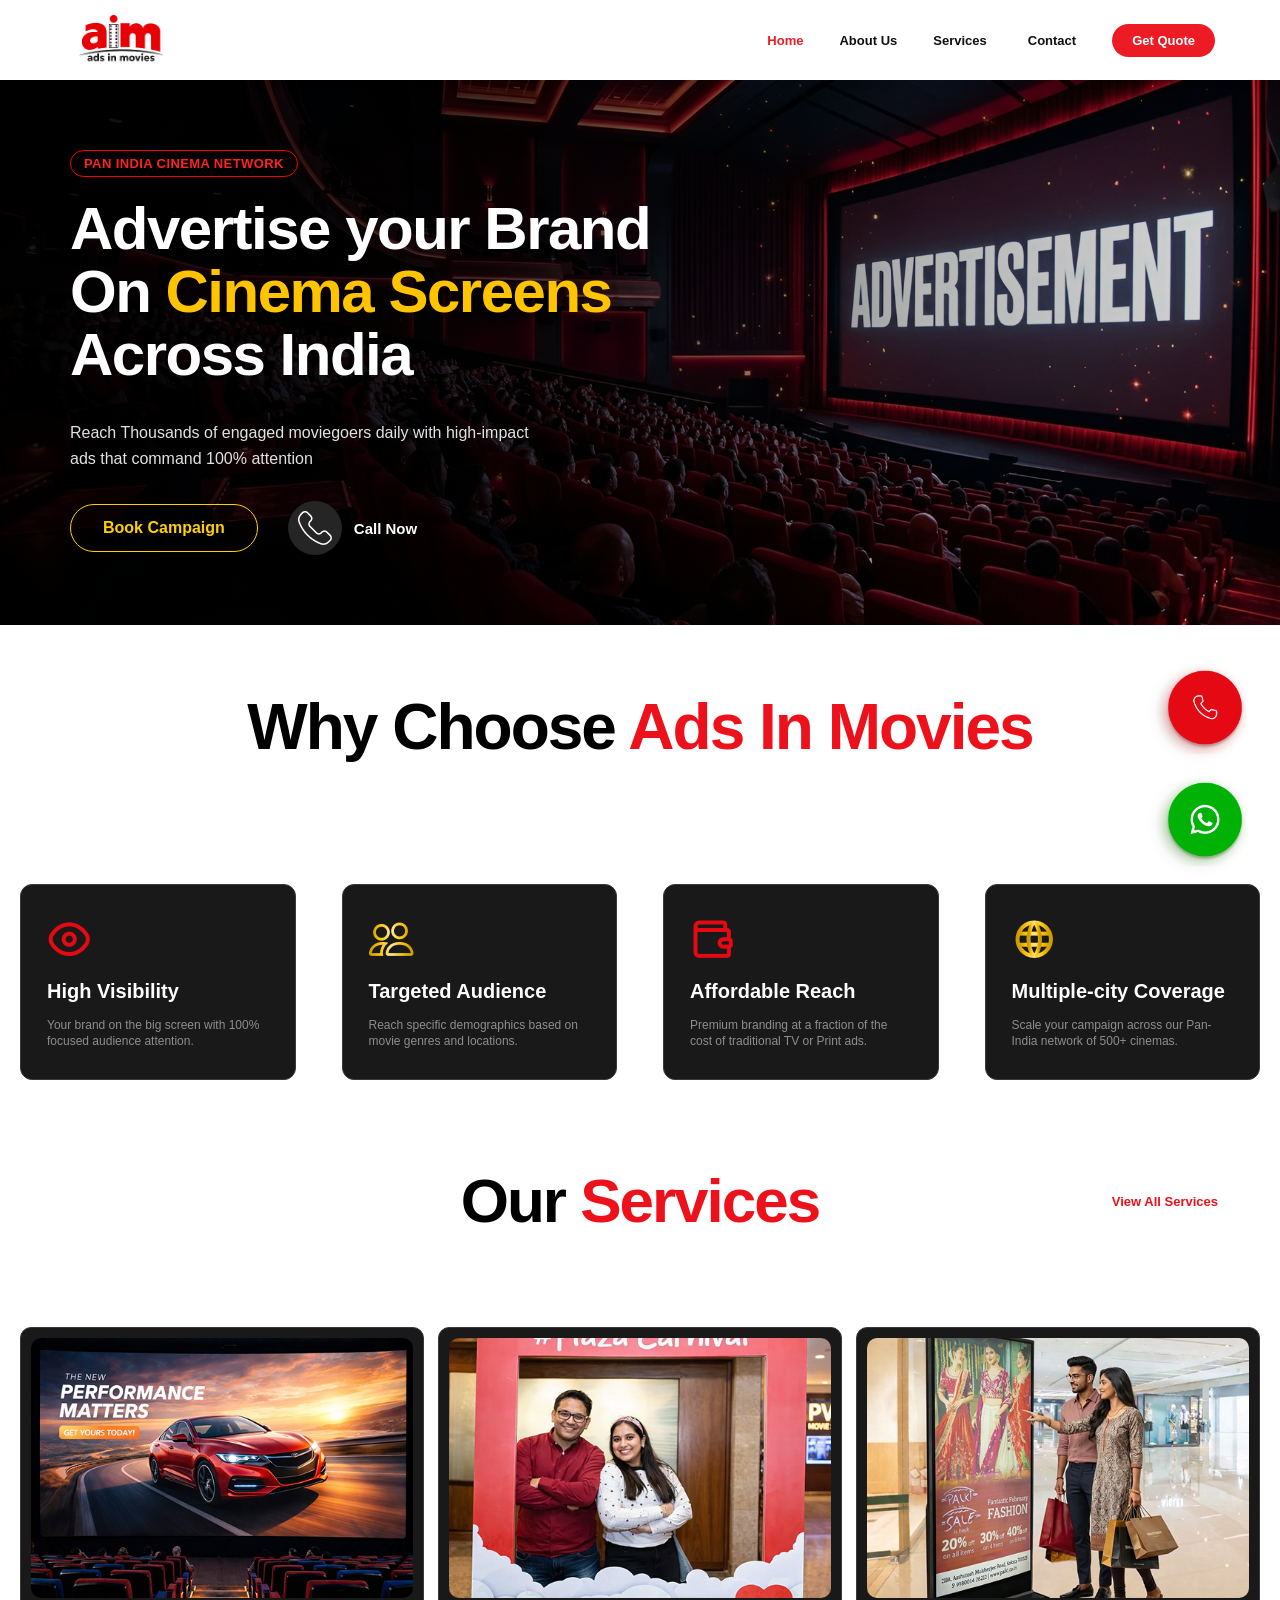
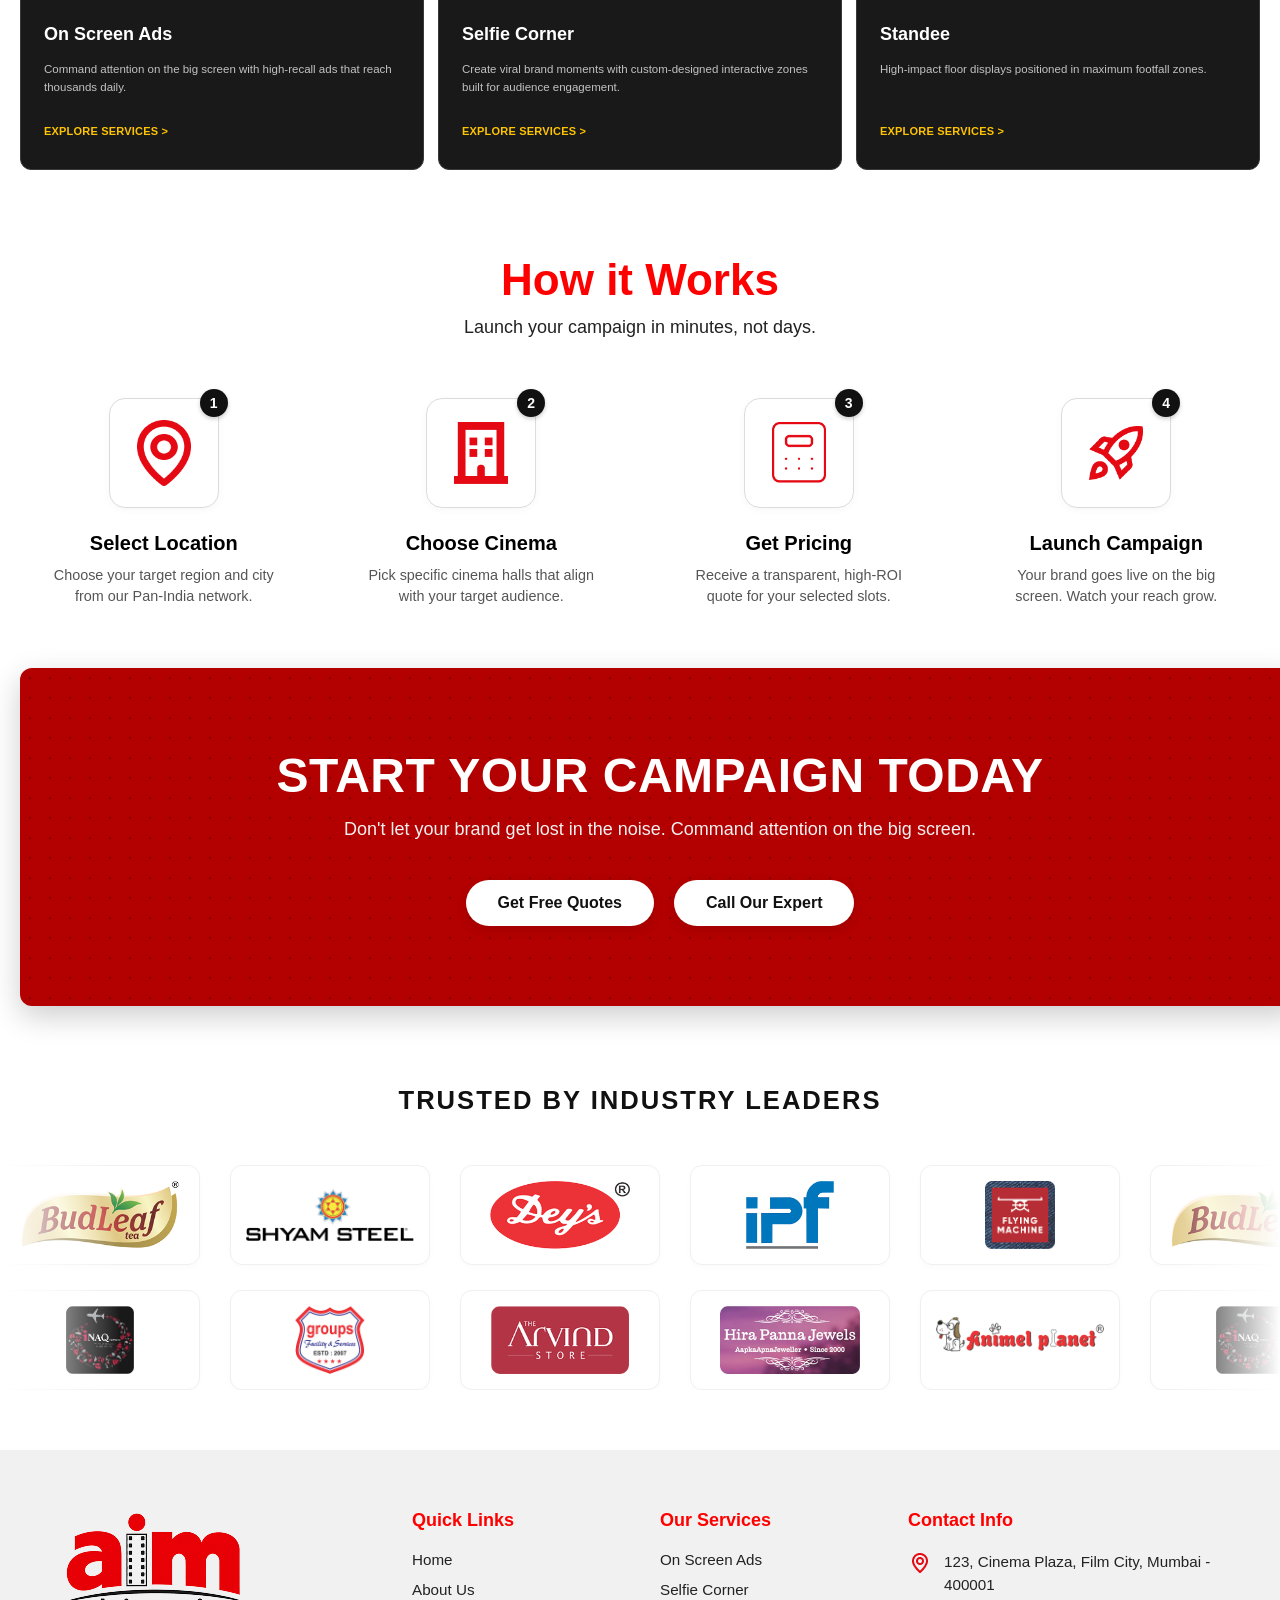
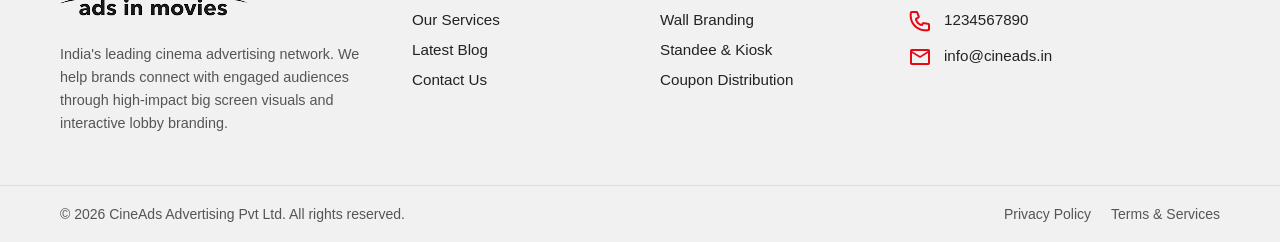
<file: index.html>
<!DOCTYPE html>
<html lang="en">

<head>
    <meta charset="UTF-8">
    <meta name="viewport" content="width=device-width, initial-scale=1.0">
    <title>aim</title>
    <link rel="stylesheet" href="style.css">
</head>

<body>
    <header class="header">
        <div class="header-container">
            <a href="index.html" class="logo">
                <img src="Image/1.png" alt="AIM Ads in Movies">
            </a>

            <!-- Mobile Menu Toggle Checkbox / Button -->
            <input type="checkbox" id="menu-toggle" class="menu-toggle">
            <label for="menu-toggle" class="hamburger">
                <i class="fa-solid fa-bars"></i>
            </label>

            <nav class="navbar">
                <a href="index.html" class="active">Home</a>
                <a href="about.html">About Us</a>

                <div class="dropdown">
                    <a href="services.html" class="dropdown-link">
                        Services
                        <i class="fa-solid fa-chevron-down"></i>
                    </a>
                    <div class="dropdown-menu">
                        <a href="cinema-advertising.html">Cinema Advertising</a>
                        <a href="screen-advertising.html">Screen Advertising</a>
                        <a href="on-screen-ads.html">On-Screen Ads</a>
                        <a href="movie-theatre-branding.html">Movie Theatre Branding</a>
                    </div>
                </div>

                <a href="contact.html">Contact</a>
                <a href="contact.html" class="quote-btn">Get Quote</a>
            </nav>
        </div>
    </header>

    <main>
        <!-- ================= HERO SECTION ================= -->

        <section class="hero">

            <!-- Dark Overlay -->
            <div class="hero-overlay"></div>

            <div class="hero-container">

                <!-- Hero Content -->
                <div class="hero-content">

                    <!-- Badge -->
                    <div class="hero-badge">
                        PAN INDIA CINEMA NETWORK
                    </div>

                    <!-- Heading -->
                    <h1>
                        Advertise your Brand<br>
                        On <span>Cinema Screens</span><br>
                        Across India
                    </h1>

                    <!-- Description -->
                    <p>
                        Reach Thousands of engaged moviegoers daily with high-impact
                        <br class="desktop-break">
                        ads that command 100% attention
                    </p>

                    <!-- Buttons -->
                    <div class="hero-buttons">

                        <a href="#campaign" class="btn campaign-btn">
                            <i class="fa-regular fa-calendar-days"></i>
                            Book Campaign
                        </a>

                        <a href="tel:+919831105471" class="call-link">

                            <span class="call-icon">
                                <img src="Image/call.png" alt="">
                            </span>

                            <span>Call Now</span>

                        </a>

                    </div>

                </div>

            </div>

            <!-- Floating Buttons -->
            <div class="floating-buttons">

                <!-- Call -->
                <a href="#" class="floating-call">
                    <img src="Image/Frame71.png" alt="">
                </a>

                <!-- WhatsApp -->
                <a href="#" target="_blank" class="floating-whatsapp">
                    <img src="Image/Frame71(1).png" alt="">
                </a>

            </div>

        </section>

        <section class="why-choose">

            <div class="why-container">

                <!-- Section Heading -->
                <div class="section-heading">
                    <h2>
                        Why Choose
                        <span>Ads In Movies</span>
                    </h2>
                </div>


                <!-- Cards -->
                <div class="why-cards">


                    <!-- Card 1 -->
                    <div class="why-card">

                        <div class="card-icon red">
                            <img src="Image/solar_eye-linear.png" alt="">
                        </div>

                        <h3>High Visibility</h3>

                        <p>
                            Your brand on the big screen with
                            100% focused audience attention.
                        </p>

                    </div>


                    <!-- Card 2 -->
                    <div class="why-card">

                        <div class="card-icon yellow">
                            <img src="Image/bi_people.png" alt="">
                        </div>

                        <h3>Targeted Audience</h3>

                        <p>
                            Reach specific demographics based
                            on movie genres and locations.
                        </p>

                    </div>


                    <!-- Card 3 -->
                    <div class="why-card">

                        <div class="card-icon red">
                            <img src="Image/lucide_wallet.png" alt="">
                        </div>

                        <h3>Affordable Reach</h3>

                        <p>
                            Premium branding at a fraction of the
                            cost of traditional TV or Print ads.
                        </p>

                    </div>


                    <!-- Card 4 -->
                    <div class="why-card">

                        <div class="card-icon yellow">
                            <img src="Image/tabler_world.png" alt="">
                        </div>

                        <h3>Multiple-city Coverage</h3>

                        <p>
                            Scale your campaign across our Pan-
                            India network of 500+ cinemas.
                        </p>

                    </div>

                </div>

            </div>

        </section>

        <section class="services-section">

            <div class="services-container">

                <!-- Section Header -->
                <div class="services-header">

                    <h2>
                        Our <span>Services</span>
                    </h2>

                    <a href="services.html" class="view-services">
                        View All Services
                        <i class="fa-solid fa-arrow-right"></i>
                    </a>

                </div>


                <!-- Services Cards -->
                <div class="services-grid">


                    <!-- ================= CARD 1 ================= -->

                    <div class="service-card">

                        <div class="service-image">

                            <img src="Image/CarImage.png" alt="On Screen Ads">

                        </div>


                        <div class="service-content">

                            <h3>
                                On Screen Ads
                            </h3>

                            <p>
                                Command attention on the big screen with
                                high-recall ads that reach thousands daily.
                            </p>

                            <a href="on-screen-ads.html" class="explore-link">

                                EXPLORE SERVICES >

                                <i class="fa-solid fa-chevron-right"></i>

                            </a>

                        </div>

                    </div>


                    <!-- ================= CARD 2 ================= -->

                    <div class="service-card">

                        <div class="service-image">

                            <img src="Image/SelfieCorner.png" alt="Selfie Corner">

                        </div>


                        <div class="service-content">

                            <h3>
                                Selfie Corner
                            </h3>

                            <p>
                                Create viral brand moments with
                                custom-designed interactive zones
                                built for audience engagement.
                            </p>

                            <a href="selfie-corner.html" class="explore-link">

                                EXPLORE SERVICES >

                                <i class="fa-solid fa-chevron-right"></i>

                            </a>

                        </div>

                    </div>


                    <!-- ================= CARD 3 ================= -->

                    <div class="service-card">

                        <div class="service-image">

                            <img src="Image/Gemini_Generated.png" alt="Standee">

                        </div>


                        <div class="service-content">

                            <h3>
                                Standee
                            </h3>

                            <p>
                                High-impact floor displays positioned
                                in maximum footfall zones.
                            </p>

                            <a href="standee.html" class="explore-link">

                                EXPLORE SERVICES >

                                <i class="fa-solid fa-chevron-right"></i>

                            </a>

                        </div>

                    </div>

                </div>

            </div>

        </section>

        <section class="how-it-works">
            <div class="container">
                <!-- Header -->
                <div class="section-header">
                    <h2>How it Works</h2>
                    <p>Launch your campaign in minutes, not days.</p>
                </div>

                <!-- Steps Grid -->
                <div class="steps-grid">

                    <!-- Step 1 -->
                    <div class="step-card">
                        <div class="icon-box">
                            <span class="badge">1</span>
                            <img src="Image/Group125.png" alt="">
                        </div>
                        <h3>Select Location</h3>
                        <p>Choose your target region and city from our Pan-India network.</p>
                    </div>

                    <!-- Step 2 -->
                    <div class="step-card">
                        <div class="icon-box">
                            <span class="badge">2</span>
                            <img src="Image/Group.png" alt="">
                        </div>
                        <h3>Choose Cinema</h3>
                        <p>Pick specific cinema halls that align with your target audience.</p>
                    </div>

                    <!-- Step 3 -->
                    <div class="step-card">
                        <div class="icon-box">
                            <span class="badge">3</span>
                            <img src="Image/Group(1).png" alt="">
                        </div>
                        <h3>Get Pricing</h3>
                        <p>Receive a transparent, high-ROI quote for your selected slots.</p>
                    </div>

                    <!-- Step 4 -->
                    <div class="step-card">
                        <div class="icon-box">
                            <span class="badge">4</span>
                            <img src="Image/Vector.png" alt="">
                        </div>
                        <h3>Launch Campaign</h3>
                        <p>Your brand goes live on the big screen. Watch your reach grow.</p>
                    </div>

                </div>
            </div>
        </section>

        <section class="cta-section">
            <div class="cta-content">
                <h2>START YOUR CAMPAIGN TODAY</h2>
                <p>Don't let your brand get lost in the noise. Command attention on the big screen.</p>

                <div class="cta-buttons">
                    <a href="#quotes" class="btn btn-white">Get Free Quotes</a>
                    <a href="#expert" class="btn btn-white">Call Our Expert</a>
                </div>
            </div>
        </section>

        <section class="trusted-section">
            <h2 class="section-title">TRUSTED BY INDUSTRY LEADERS</h2>

            <div class="slider-container">

                <!-- Row 1: Moves Left -->
                <div class="slider-track track-left">
                    <div class="slide"><img src="Image/budleaf.png" alt="BudLeaf"></div>
                    <div class="slide"><img src="Image/shyam-steel.png" alt="Shyam Steel"></div>
                    <div class="slide"><img src="Image/deys.png" alt="Dey's"></div>
                    <div class="slide"><img src="Image/ipf.png" alt="IPF"></div>
                    <div class="slide"><img src="Image/flying-machine.png" alt="Flying Machine"></div>
                    <!-- Duplicate Set for Seamless Loop -->
                    <div class="slide"><img src="Image/budleaf.png" alt="BudLeaf"></div>
                    <div class="slide"><img src="Image/shyam-steel.png" alt="Shyam Steel"></div>
                    <div class="slide"><img src="Image/deys.png" alt="Dey's"></div>
                    <div class="slide"><img src="Image/ipf.png" alt="IPF"></div>
                    <div class="slide"><img src="Image/flying-machine.png" alt="Flying Machine"></div>
                </div>

                <!-- Row 2: Moves Right -->
                <div class="slider-track track-right">
                    <div class="slide"><img src="Image/naq.png" alt="NAQ"></div>
                    <div class="slide"><img src="Image/groups.png" alt="Groups"></div>
                    <div class="slide"><img src="Image/arvind.png" alt="The Arvind Store"></div>
                    <div class="slide"><img src="Image/hira-panna.png" alt="Hira Panna Jewels"></div>
                    <div class="slide"><img src="Image/animel.png" alt="Animel Planet"></div>
                    <!-- Duplicate Set for Seamless Loop -->
                    <div class="slide"><img src="Image/naq.png" alt="NAQ"></div>
                    <div class="slide"><img src="Image/groups.png" alt="Groups"></div>
                    <div class="slide"><img src="Image/arvind.png" alt="The Arvind Store"></div>
                    <div class="slide"><img src="Image/hira-panna.png" alt="Hira Panna Jewels"></div>
                    <div class="slide"><img src="Image/animel.png" alt="Animel Planet"></div>
                </div>

            </div>
        </section>
    </main>

    <footer class="site-footer">
        <div class="footer-container">
            <!-- Column 1: Logo & Description -->
            <div class="footer-col brand-col">
                <div class="footer-logo">
                    <!-- Replace with your actual logo image path if needed -->
                    <img src="Image/(1).png" alt="">
                </div>
                <p class="brand-desc">
                    India's leading cinema advertising network. We help brands connect with engaged audiences through
                    high-impact big screen visuals and interactive lobby branding.
                </p>
            </div>

            <!-- Column 2: Quick Links -->
            <div class="footer-col">
                <h4>Quick Links</h4>
                <ul>
                    <li><a href="#">Home</a></li>
                    <li><a href="#">About Us</a></li>
                    <li><a href="#">Our Services</a></li>
                    <li><a href="#">Latest Blog</a></li>
                    <li><a href="#">Contact Us</a></li>
                </ul>
            </div>

            <!-- Column 3: Our Services -->
            <div class="footer-col">
                <h4>Our Services</h4>
                <ul>
                    <li><a href="#">On Screen Ads</a></li>
                    <li><a href="#">Selfie Corner</a></li>
                    <li><a href="#">Wall Branding</a></li>
                    <li><a href="#">Standee & Kiosk</a></li>
                    <li><a href="#">Coupon Distribution</a></li>
                </ul>
            </div>

            <!-- Column 4: Contact Info -->
            <div class="footer-col contact-col">
                <h4>Contact Info</h4>
                <ul>
                    <li>
                        <!-- Location Icon -->
                        <img src="Image/mi_location.png" alt="">
                        <span>123, Cinema Plaza, Film City, Mumbai - 400001</span>
                    </li>
                    <li>
                        <!-- Phone Icon -->
                        <img src="Image/mi_call.png" alt="">
                        <span>1234567890</span>
                    </li>
                    <li>
                        <!-- Email Icon -->
                        <img src="Image/material-symbols_mail-outline-rounded.png" alt="">
                        <span>info@cineads.in</span>
                    </li>
                </ul>
            </div>
        </div>

        <!-- Footer Bottom Bar -->
        <div class="footer-bottom">
            <div class="footer-container bottom-flex">
                <p>© 2026 CineAds Advertising Pvt Ltd. All rights reserved.</p>
                <div class="footer-legal">
                    <a href="#">Privacy Policy</a>
                    <a href="#">Terms & Services</a>
                </div>
            </div>
        </div>
    </footer>


</body>

</html>
</file>
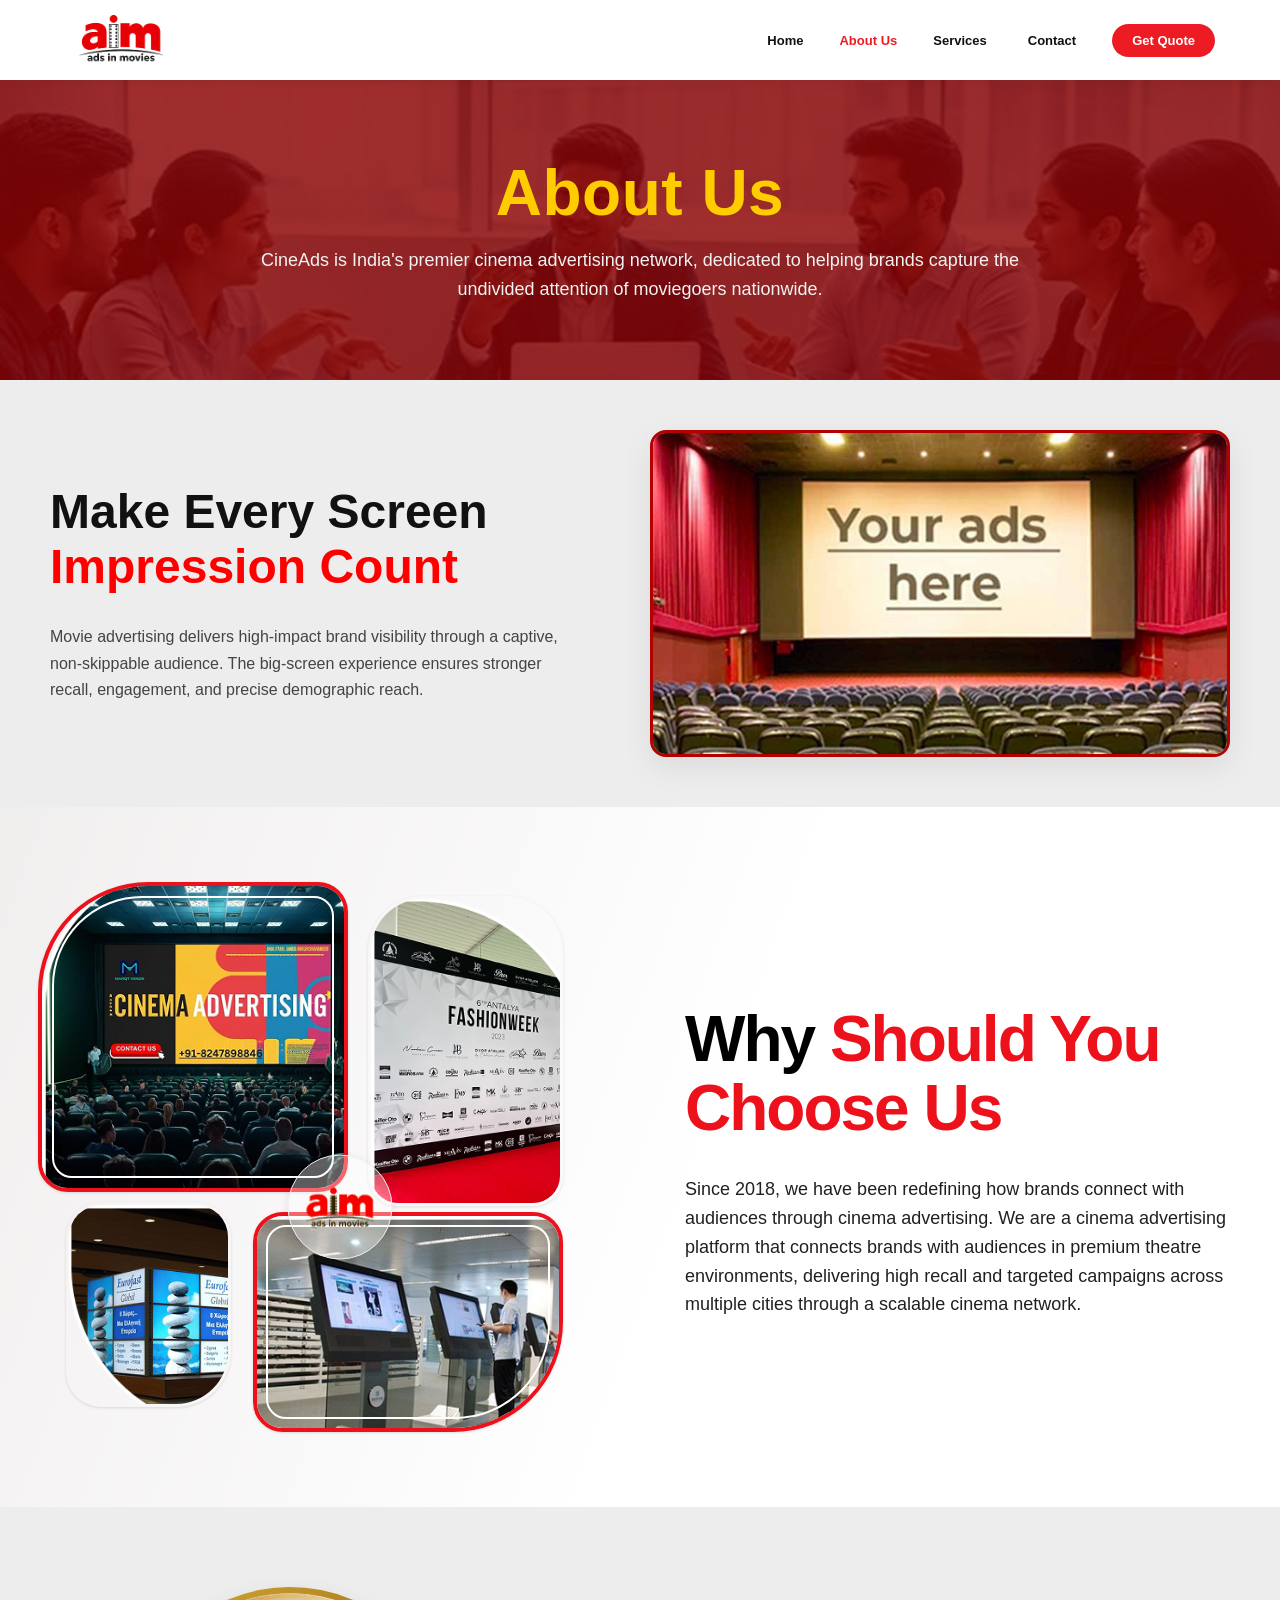
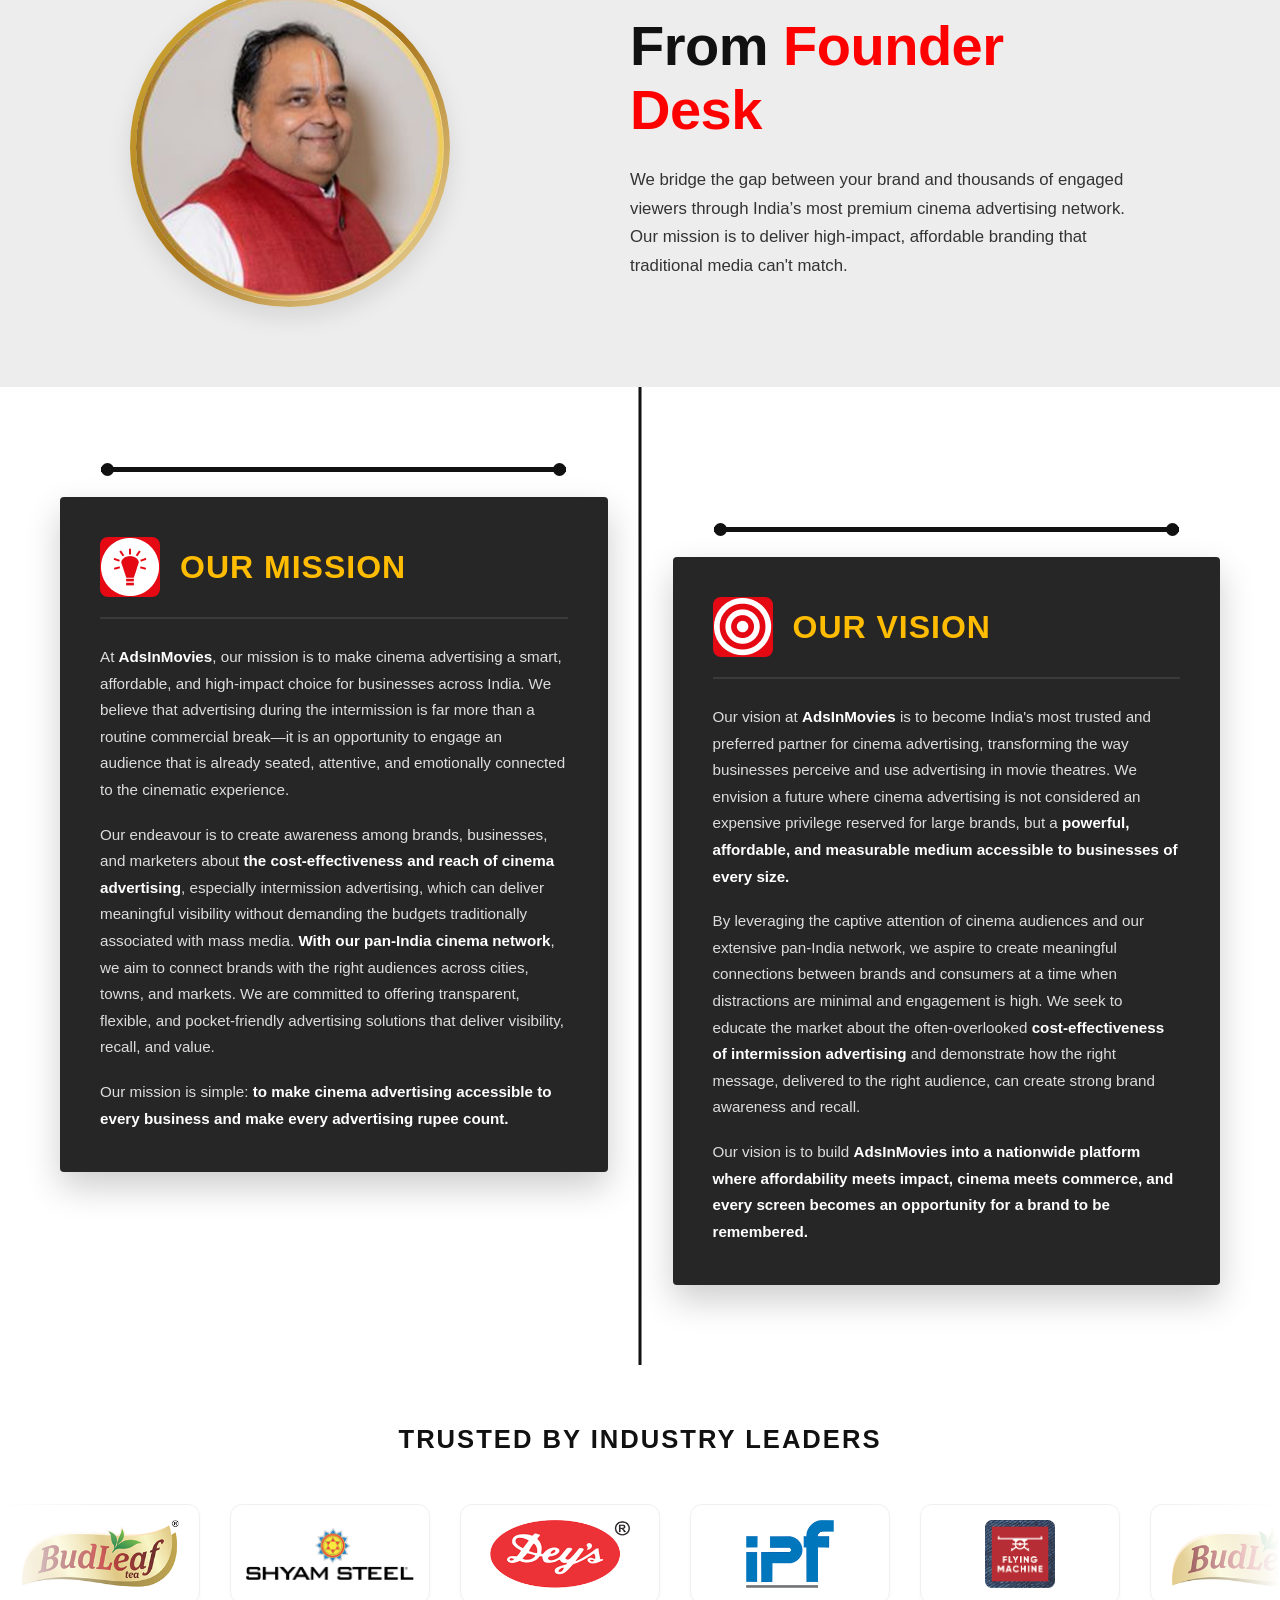
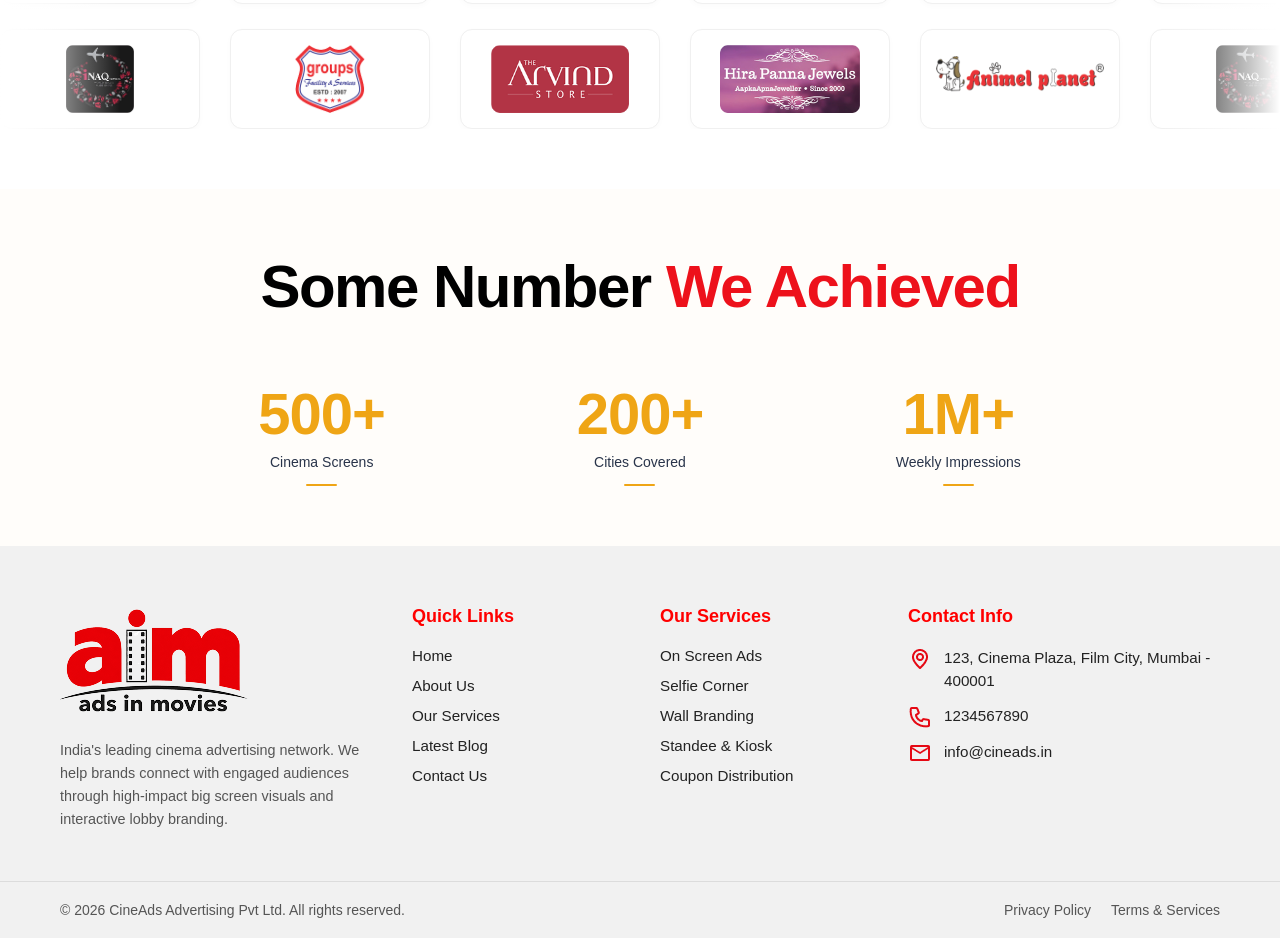
<file: about.html>
<!DOCTYPE html>
<html lang="en">

<head>
    <meta charset="UTF-8">
    <meta name="viewport" content="width=device-width, initial-scale=1.0">
    <title>about</title>
    <link rel="stylesheet" href="style.css">
</head>

<body>
    <header class="header">
        <div class="header-container">
            <a href="index.html" class="logo">
                <img src="Image/1.png" alt="AIM Ads in Movies">
            </a>

            <!-- Mobile Menu Toggle Checkbox / Button -->
            <input type="checkbox" id="menu-toggle" class="menu-toggle">
            <label for="menu-toggle" class="hamburger">
                <i class="fa-solid fa-bars"></i>
            </label>

            <nav class="navbar">
                <a href="index.html">Home</a>
                <a href="about.html" class="active">About Us</a>

                <div class="dropdown">
                    <a href="services.html" class="dropdown-link">
                        Services
                        <i class="fa-solid fa-chevron-down"></i>
                    </a>
                    <div class="dropdown-menu">
                        <a href="cinema-advertising.html">Cinema Advertising</a>
                        <a href="screen-advertising.html">Screen Advertising</a>
                        <a href="on-screen-ads.html">On-Screen Ads</a>
                        <a href="movie-theatre-branding.html">Movie Theatre Branding</a>
                    </div>
                </div>

                <a href="contact.html">Contact</a>
                <a href="contact.html" class="quote-btn">Get Quote</a>
            </nav>
        </div>
    </header>

    <main>
        <section class="about-hero">
            <div class="hero-overlay-about">
                <div class="hero-content-about">
                    <h1>About Us</h1>
                    <p>CineAds is India's premier cinema advertising network, dedicated to helping brands capture the
                        undivided attention of moviegoers nationwide.</p>
                </div>
            </div>
        </section>

        <section class="impression-section">
            <div class="impression-container">
                <!-- Left Text Content -->
                <div class="impression-text">
                    <h2>
                        Make Every Screen<br>
                        <span class="highlight">Impression Count</span>
                    </h2>
                    <p>
                        Movie advertising delivers high-impact brand visibility through a captive, non-skippable
                        audience. The big-screen experience ensures stronger recall, engagement, and precise demographic
                        reach.
                    </p>
                </div>

                <!-- Right Image Card -->
                <div class="impression-image-box">
                    <!-- Replace 'cinema-hall.jpg' with your actual image path or URL -->
                    <img src="Image/aboutimage/HeaderImage1.png" alt="Your ads here on cinema screen">
                </div>
            </div>
        </section>

        <!-- =========================
     WHY SHOULD YOU CHOOSE US
========================= -->

        <section class="choose-us-section">

            <div class="choose-us-container">

                <!-- =========================
             LEFT IMAGE COLLAGE
        ========================= -->

                <div class="choose-gallery">

                    <!-- Top Left Image -->
                    <div class="gallery-image image-one">
                        <img src="Image/aboutimage/Rectangle80.png" alt="Cinema Advertising">
                    </div>


                    <!-- Top Right Image -->
                    <div class="gallery-image image-two">
                        <img src="Image/aboutimage/Rectangle81.png" alt="Fashion Advertising">
                    </div>


                    <!-- Bottom Left Image -->
                    <div class="gallery-image image-three">
                        <img src="Image/aboutimage/Rectangle83.png" alt="Digital Advertising">
                    </div>


                    <!-- Bottom Right Image -->
                    <div class="gallery-image image-four">
                        <img src="Image/aboutimage/Rectangle82.png" alt="Airport Advertising">
                    </div>


                    <!-- Center AIM Logo -->
                    <div class="gallery-logo">
                        <img src="Image/aboutimage/WhatsAppImage.png" alt="AIM Ads in Movies">
                    </div>

                </div>


                <!-- =========================
             RIGHT CONTENT
        ========================= -->

                <div class="choose-content">

                    <h2>
                        Why
                        <span>Should You</span>
                        <br>
                        <span>Choose Us</span>
                    </h2>


                    <p>
                        Since 2018, we have been redefining how brands connect
                        with audiences through cinema advertising. We are a cinema
                        advertising platform that connects brands with audiences in
                        premium theatre environments, delivering high recall and
                        targeted campaigns across multiple cities through a scalable
                        cinema network.
                    </p>

                </div>

            </div>

        </section>

        <section class="founder-section">
            <div class="founder-container">
                <!-- Left Side: Circular Founder Image with Golden Border -->
                <div class="founder-image-wrapper">
                    <div class="golden-ring">
                        <!-- Replace 'founder.jpg' with your actual image path or URL -->
                        <img src="Image/aboutimage/GaurangAgarwal1.png" alt="Founder Desk">
                    </div>
                </div>

                <!-- Right Side: Content -->
                <div class="founder-content">
                    <h2>
                        From <span class="highlight">Founder</span><br>
                        <span class="highlight">Desk</span>
                    </h2>
                    <p>
                        We bridge the gap between your brand and thousands of engaged viewers through India’s most
                        premium cinema advertising network. Our mission is to deliver high-impact, affordable branding
                        that traditional media can't match.
                    </p>
                </div>
            </div>
        </section>

        <section class="mission-vision-section">
            <!-- Connecting Vertical Line Background Element -->
            <div class="timeline-line"></div>

            <div class="mv-container">

                <!-- Mission Card -->
                <div class="mv-card-wrapper">
                    <div class="hanger-rod"></div>
                    <div class="mv-card">
                        <!-- Card Header -->
                        <div class="card-header">
                            <div class="icon-box-card red-bg">
                                <!-- Target / Bullseye SVG Icon -->
                                <img src="Image/aboutimage/Vector(1).png" alt="">
                            </div>
                            <h3>OUR MISSION</h3>
                        </div>

                        <!-- Card Body -->
                        <div class="card-body">
                            <p>
                                At <strong>AdsInMovies</strong>, our mission is to make cinema advertising a smart,
                                affordable, and high-impact choice for businesses across India. We believe that
                                advertising during the intermission is far more than a routine commercial break—it is an
                                opportunity to engage an audience that is already seated, attentive, and emotionally
                                connected to the cinematic experience.
                            </p>
                            <p>
                                Our endeavour is to create awareness among brands, businesses, and marketers about
                                <strong>the cost-effectiveness and reach of cinema advertising</strong>, especially
                                intermission advertising, which can deliver meaningful visibility without demanding the
                                budgets traditionally associated with mass media. <strong>With our pan-India cinema
                                    network</strong>, we aim to connect brands with the right audiences across cities,
                                towns, and markets. We are committed to offering transparent, flexible, and
                                pocket-friendly advertising solutions that deliver visibility, recall, and value.
                            </p>
                            <p>
                                Our mission is simple: <strong>to make cinema advertising accessible to every business
                                    and make every advertising rupee count.</strong>
                            </p>
                        </div>
                    </div>
                </div>

                <!-- Vision Card -->
                <div class="mv-card-wrapper vision-wrapper">
                    <div class="hanger-rod"></div>
                    <div class="mv-card">
                        <!-- Card Header -->
                        <div class="card-header">
                            <div class="icon-box-card red-bg">
                                <!-- Lightbulb / Vision SVG Icon -->
                                <img src="Image/aboutimage/Vector.png" alt="">
                            </div>
                            <h3>OUR VISION</h3>
                        </div>

                        <!-- Card Body -->
                        <div class="card-body">
                            <p>
                                Our vision at <strong>AdsInMovies</strong> is to become India's most trusted and
                                preferred partner for cinema advertising, transforming the way businesses perceive and
                                use advertising in movie theatres. We envision a future where cinema advertising is not
                                considered an expensive privilege reserved for large brands, but a <strong>powerful,
                                    affordable, and measurable medium accessible to businesses of every size.</strong>
                            </p>
                            <p>
                                By leveraging the captive attention of cinema audiences and our extensive pan-India
                                network, we aspire to create meaningful connections between brands and consumers at a
                                time when distractions are minimal and engagement is high. We seek to educate the market
                                about the often-overlooked <strong>cost-effectiveness of intermission
                                    advertising</strong> and demonstrate how the right message, delivered to the right
                                audience, can create strong brand awareness and recall.
                            </p>
                            <p>
                                Our vision is to build <strong>AdsInMovies into a nationwide platform where
                                    affordability meets impact, cinema meets commerce, and every screen becomes an
                                    opportunity for a brand to be remembered.</strong>
                            </p>
                        </div>
                    </div>
                </div>

            </div>
        </section>

        <section class="trusted-section">
            <h2 class="section-title">TRUSTED BY INDUSTRY LEADERS</h2>

            <div class="slider-container">

                <!-- Row 1: Moves Left -->
                <div class="slider-track track-left">
                    <div class="slide"><img src="Image/budleaf.png" alt="BudLeaf"></div>
                    <div class="slide"><img src="Image/shyam-steel.png" alt="Shyam Steel"></div>
                    <div class="slide"><img src="Image/deys.png" alt="Dey's"></div>
                    <div class="slide"><img src="Image/ipf.png" alt="IPF"></div>
                    <div class="slide"><img src="Image/flying-machine.png" alt="Flying Machine"></div>
                    <!-- Duplicate Set for Seamless Loop -->
                    <div class="slide"><img src="Image/budleaf.png" alt="BudLeaf"></div>
                    <div class="slide"><img src="Image/shyam-steel.png" alt="Shyam Steel"></div>
                    <div class="slide"><img src="Image/deys.png" alt="Dey's"></div>
                    <div class="slide"><img src="Image/ipf.png" alt="IPF"></div>
                    <div class="slide"><img src="Image/flying-machine.png" alt="Flying Machine"></div>
                </div>

                <!-- Row 2: Moves Right -->
                <div class="slider-track track-right">
                    <div class="slide"><img src="Image/naq.png" alt="NAQ"></div>
                    <div class="slide"><img src="Image/groups.png" alt="Groups"></div>
                    <div class="slide"><img src="Image/arvind.png" alt="The Arvind Store"></div>
                    <div class="slide"><img src="Image/hira-panna.png" alt="Hira Panna Jewels"></div>
                    <div class="slide"><img src="Image/animel.png" alt="Animel Planet"></div>
                    <!-- Duplicate Set for Seamless Loop -->
                    <div class="slide"><img src="Image/naq.png" alt="NAQ"></div>
                    <div class="slide"><img src="Image/groups.png" alt="Groups"></div>
                    <div class="slide"><img src="Image/arvind.png" alt="The Arvind Store"></div>
                    <div class="slide"><img src="Image/hira-panna.png" alt="Hira Panna Jewels"></div>
                    <div class="slide"><img src="Image/animel.png" alt="Animel Planet"></div>
                </div>

            </div>
        </section>

        <!-- =========================
     ACHIEVEMENTS SECTION
========================= -->

        <section class="achievements-section">

            <div class="achievements-container">

                <!-- Section Heading -->
                <div class="achievements-heading">
                    <h2>
                        Some Number
                        <span>We Achieved</span>
                    </h2>
                </div>


                <!-- Statistics -->
                <div class="stats-wrapper">


                    <!-- Stat 1 -->
                    <div class="stat-item">

                        <h3>500+</h3>

                        <p>
                            Cinema Screens
                        </p>

                        <span class="stat-line"></span>

                    </div>


                    <!-- Stat 2 -->
                    <div class="stat-item">

                        <h3>200+</h3>

                        <p>
                            Cities Covered
                        </p>

                        <span class="stat-line"></span>

                    </div>


                    <!-- Stat 3 -->
                    <div class="stat-item">

                        <h3>1M+</h3>

                        <p>
                            Weekly Impressions
                        </p>

                        <span class="stat-line"></span>

                    </div>

                </div>

            </div>

        </section>
    </main>


    <footer class="site-footer">
        <div class="footer-container">
            <!-- Column 1: Logo & Description -->
            <div class="footer-col brand-col">
                <div class="footer-logo">
                    <!-- Replace with your actual logo image path if needed -->
                    <img src="Image/(1).png" alt="">
                </div>
                <p class="brand-desc">
                    India's leading cinema advertising network. We help brands connect with engaged audiences through
                    high-impact big screen visuals and interactive lobby branding.
                </p>
            </div>

            <!-- Column 2: Quick Links -->
            <div class="footer-col">
                <h4>Quick Links</h4>
                <ul>
                    <li><a href="#">Home</a></li>
                    <li><a href="#">About Us</a></li>
                    <li><a href="#">Our Services</a></li>
                    <li><a href="#">Latest Blog</a></li>
                    <li><a href="#">Contact Us</a></li>
                </ul>
            </div>

            <!-- Column 3: Our Services -->
            <div class="footer-col">
                <h4>Our Services</h4>
                <ul>
                    <li><a href="#">On Screen Ads</a></li>
                    <li><a href="#">Selfie Corner</a></li>
                    <li><a href="#">Wall Branding</a></li>
                    <li><a href="#">Standee & Kiosk</a></li>
                    <li><a href="#">Coupon Distribution</a></li>
                </ul>
            </div>

            <!-- Column 4: Contact Info -->
            <div class="footer-col contact-col">
                <h4>Contact Info</h4>
                <ul>
                    <li>
                        <!-- Location Icon -->
                        <img src="Image/mi_location.png" alt="">
                        <span>123, Cinema Plaza, Film City, Mumbai - 400001</span>
                    </li>
                    <li>
                        <!-- Phone Icon -->
                        <img src="Image/mi_call.png" alt="">
                        <span>1234567890</span>
                    </li>
                    <li>
                        <!-- Email Icon -->
                        <img src="Image/material-symbols_mail-outline-rounded.png" alt="">
                        <span>info@cineads.in</span>
                    </li>
                </ul>
            </div>
        </div>

        <!-- Footer Bottom Bar -->
        <div class="footer-bottom">
            <div class="footer-container bottom-flex">
                <p>© 2026 CineAds Advertising Pvt Ltd. All rights reserved.</p>
                <div class="footer-legal">
                    <a href="#">Privacy Policy</a>
                    <a href="#">Terms & Services</a>
                </div>
            </div>
        </div>
    </footer>
</body>

</html>
</file>
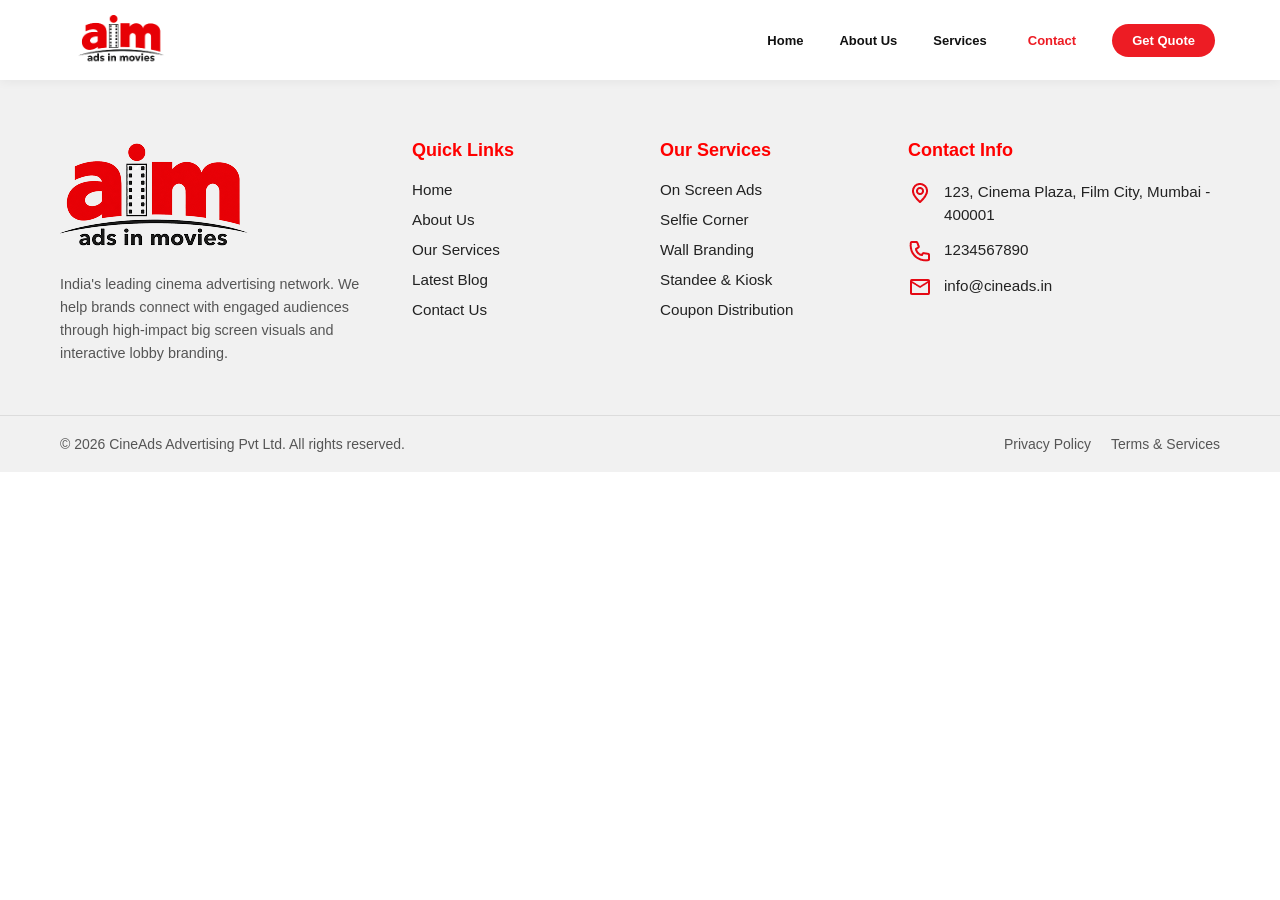
<file: contact.html>
<!DOCTYPE html>
<html lang="en">

<head>
    <meta charset="UTF-8">
    <meta name="viewport" content="width=device-width, initial-scale=1.0">
    <title>about</title>
    <link rel="stylesheet" href="style.css">
</head>

<body>
    <header class="header">
        <div class="header-container">
            <a href="index.html" class="logo">
                <img src="Image/1.png" alt="AIM Ads in Movies">
            </a>

            <!-- Mobile Menu Toggle Checkbox / Button -->
            <input type="checkbox" id="menu-toggle" class="menu-toggle">
            <label for="menu-toggle" class="hamburger">
                <i class="fa-solid fa-bars"></i>
            </label>

            <nav class="navbar">
                <a href="index.html">Home</a>
                <a href="about.html">About Us</a>

                <div class="dropdown">
                    <a href="services.html" class="dropdown-link">
                        Services
                        <i class="fa-solid fa-chevron-down"></i>
                    </a>
                    <div class="dropdown-menu">
                        <a href="cinema-advertising.html">Cinema Advertising</a>
                        <a href="screen-advertising.html">Screen Advertising</a>
                        <a href="on-screen-ads.html">On-Screen Ads</a>
                        <a href="movie-theatre-branding.html">Movie Theatre Branding</a>
                    </div>
                </div>

                <a href="contact.html" class="active">Contact</a>
                <a href="contact.html" class="quote-btn">Get Quote</a>
            </nav>
        </div>
    </header>



    <footer class="site-footer">
        <div class="footer-container">
            <!-- Column 1: Logo & Description -->
            <div class="footer-col brand-col">
                <div class="footer-logo">
                    <!-- Replace with your actual logo image path if needed -->
                    <img src="Image/(1).png" alt="">
                </div>
                <p class="brand-desc">
                    India's leading cinema advertising network. We help brands connect with engaged audiences through
                    high-impact big screen visuals and interactive lobby branding.
                </p>
            </div>

            <!-- Column 2: Quick Links -->
            <div class="footer-col">
                <h4>Quick Links</h4>
                <ul>
                    <li><a href="#">Home</a></li>
                    <li><a href="#">About Us</a></li>
                    <li><a href="#">Our Services</a></li>
                    <li><a href="#">Latest Blog</a></li>
                    <li><a href="#">Contact Us</a></li>
                </ul>
            </div>

            <!-- Column 3: Our Services -->
            <div class="footer-col">
                <h4>Our Services</h4>
                <ul>
                    <li><a href="#">On Screen Ads</a></li>
                    <li><a href="#">Selfie Corner</a></li>
                    <li><a href="#">Wall Branding</a></li>
                    <li><a href="#">Standee & Kiosk</a></li>
                    <li><a href="#">Coupon Distribution</a></li>
                </ul>
            </div>

            <!-- Column 4: Contact Info -->
            <div class="footer-col contact-col">
                <h4>Contact Info</h4>
                <ul>
                    <li>
                        <!-- Location Icon -->
                        <img src="Image/mi_location.png" alt="">
                        <span>123, Cinema Plaza, Film City, Mumbai - 400001</span>
                    </li>
                    <li>
                        <!-- Phone Icon -->
                        <img src="Image/mi_call.png" alt="">
                        <span>1234567890</span>
                    </li>
                    <li>
                        <!-- Email Icon -->
                        <img src="Image/material-symbols_mail-outline-rounded.png" alt="">
                        <span>info@cineads.in</span>
                    </li>
                </ul>
            </div>
        </div>

        <!-- Footer Bottom Bar -->
        <div class="footer-bottom">
            <div class="footer-container bottom-flex">
                <p>© 2026 CineAds Advertising Pvt Ltd. All rights reserved.</p>
                <div class="footer-legal">
                    <a href="#">Privacy Policy</a>
                    <a href="#">Terms & Services</a>
                </div>
            </div>
        </div>
    </footer>
</body>

</html>
</file>
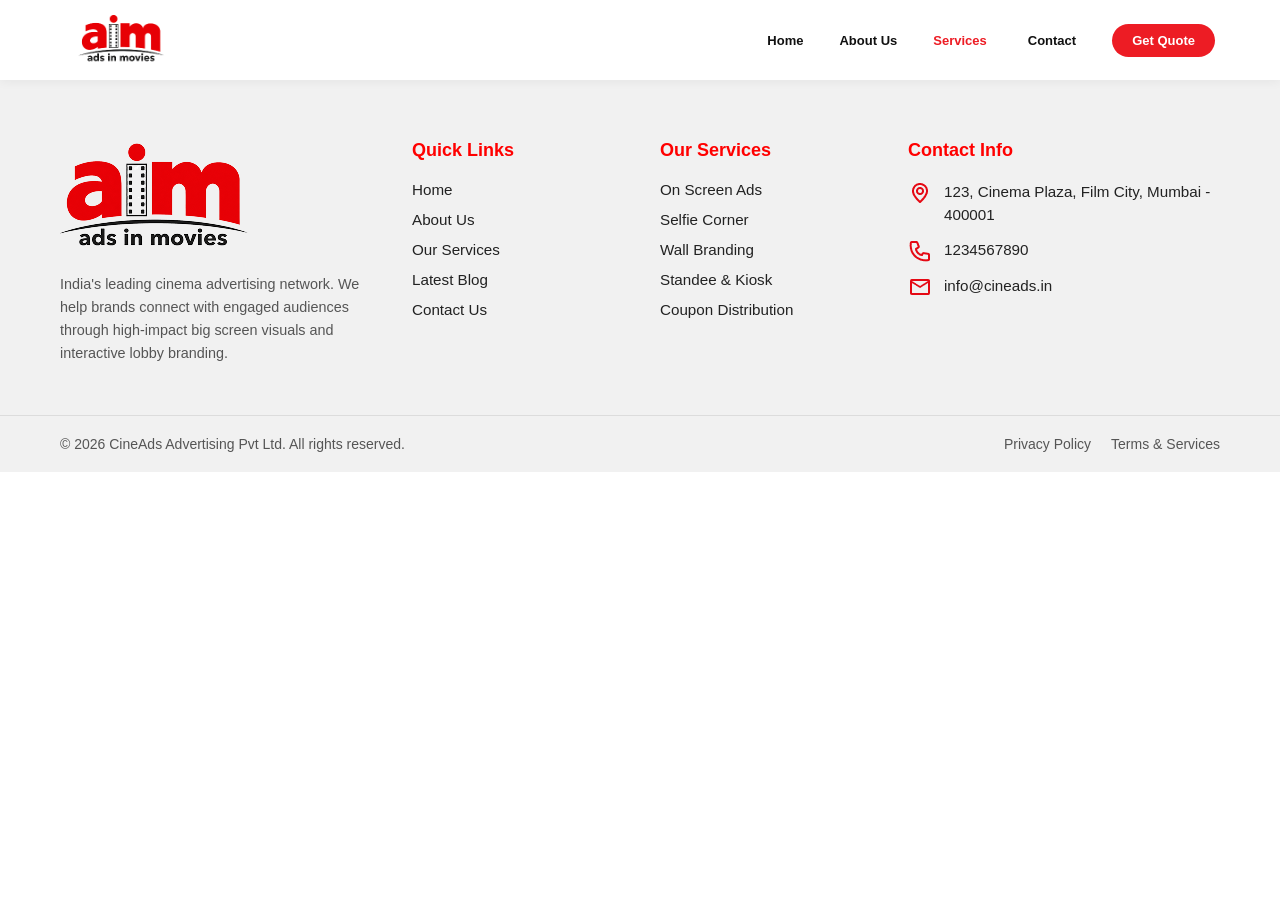
<file: services.html>
<!DOCTYPE html>
<html lang="en">

<head>
    <meta charset="UTF-8">
    <meta name="viewport" content="width=device-width, initial-scale=1.0">
    <title>services</title>
    <link rel="stylesheet" href="style.css">
</head>

<body>
    <header class="header">
        <div class="header-container">
            <a href="index.html" class="logo">
                <img src="Image/1.png" alt="AIM Ads in Movies">
            </a>

            <!-- Mobile Menu Toggle Checkbox / Button -->
            <input type="checkbox" id="menu-toggle" class="menu-toggle">
            <label for="menu-toggle" class="hamburger">
                <i class="fa-solid fa-bars"></i>
            </label>

            <nav class="navbar">
                <a href="index.html">Home</a>
                <a href="about.html">About Us</a>

                <div class="dropdown">
                    <a href="services.html" class="dropdown-link active">
                        Services
                        <i class="fa-solid fa-chevron-down"></i>
                    </a>
                    <div class="dropdown-menu">
                        <a href="cinema-advertising.html">Cinema Advertising</a>
                        <a href="screen-advertising.html">Screen Advertising</a>
                        <a href="on-screen-ads.html">On-Screen Ads</a>
                        <a href="movie-theatre-branding.html">Movie Theatre Branding</a>
                    </div>
                </div>

                <a href="contact.html">Contact</a>
                <a href="contact.html" class="quote-btn">Get Quote</a>
            </nav>
        </div>
    </header>



    <footer class="site-footer">
        <div class="footer-container">
            <!-- Column 1: Logo & Description -->
            <div class="footer-col brand-col">
                <div class="footer-logo">
                    <!-- Replace with your actual logo image path if needed -->
                    <img src="Image/(1).png" alt="">
                </div>
                <p class="brand-desc">
                    India's leading cinema advertising network. We help brands connect with engaged audiences through
                    high-impact big screen visuals and interactive lobby branding.
                </p>
            </div>

            <!-- Column 2: Quick Links -->
            <div class="footer-col">
                <h4>Quick Links</h4>
                <ul>
                    <li><a href="#">Home</a></li>
                    <li><a href="#">About Us</a></li>
                    <li><a href="#">Our Services</a></li>
                    <li><a href="#">Latest Blog</a></li>
                    <li><a href="#">Contact Us</a></li>
                </ul>
            </div>

            <!-- Column 3: Our Services -->
            <div class="footer-col">
                <h4>Our Services</h4>
                <ul>
                    <li><a href="#">On Screen Ads</a></li>
                    <li><a href="#">Selfie Corner</a></li>
                    <li><a href="#">Wall Branding</a></li>
                    <li><a href="#">Standee & Kiosk</a></li>
                    <li><a href="#">Coupon Distribution</a></li>
                </ul>
            </div>

            <!-- Column 4: Contact Info -->
            <div class="footer-col contact-col">
                <h4>Contact Info</h4>
                <ul>
                    <li>
                        <!-- Location Icon -->
                        <img src="Image/mi_location.png" alt="">
                        <span>123, Cinema Plaza, Film City, Mumbai - 400001</span>
                    </li>
                    <li>
                        <!-- Phone Icon -->
                        <img src="Image/mi_call.png" alt="">
                        <span>1234567890</span>
                    </li>
                    <li>
                        <!-- Email Icon -->
                        <img src="Image/material-symbols_mail-outline-rounded.png" alt="">
                        <span>info@cineads.in</span>
                    </li>
                </ul>
            </div>
        </div>

        <!-- Footer Bottom Bar -->
        <div class="footer-bottom">
            <div class="footer-container bottom-flex">
                <p>© 2026 CineAds Advertising Pvt Ltd. All rights reserved.</p>
                <div class="footer-legal">
                    <a href="#">Privacy Policy</a>
                    <a href="#">Terms & Services</a>
                </div>
            </div>
        </div>
    </footer>
</body>

</html>
</file>
<file: style.css>
* {
  margin: 0;
  padding: 0;
  box-sizing: border-box;
}

body {
  font-family: "Poppins", sans-serif;
  background: #ffffff;
}

.header {
  width: 100%;
  height: 80px;
  background: #ffffff;
  position: sticky;
  top: 0;
  z-index: 1000;
  box-shadow: 0 2px 10px rgba(0, 0, 0, 0.05);
}

.header-container {
  width: 100%;
  max-width: 1200px;
  height: 100%;
  margin: auto;
  padding: 0 25px;
  display: flex;
  align-items: center;
  justify-content: space-between;
}

.logo {
  display: flex;
  align-items: center;
}

.logo img {
  width: 110px;
  height: auto;
  display: block;
}

.navbar {
  height: 100%;
  display: flex;
  align-items: center;
  gap: 36px;
}

.navbar > a,
.dropdown-link {
  position: relative;
  color: #111111;
  font-size: 13px;
  font-weight: 600;
  text-decoration: none;
  white-space: nowrap;
  transition: color 0.3s ease;
}

.navbar > a:hover,
.dropdown-link:hover {
  color: #ed1c24;
}

.navbar > a.active {
  color: #ed1c24;
}

.dropdown {
  position: relative;
  height: 100%;
  display: flex;
  align-items: center;
}
.dropdown > a.active {
  color: #ed1c24;
}

.dropdown-link {
  display: flex;
  align-items: center;
  gap: 5px;
}
.dropdown-link i {
  font-size: 9px;
  transition: transform 0.3s ease;
}

.dropdown:hover .dropdown-link i {
  transform: rotate(180deg);
}

.dropdown-menu {
  position: absolute;
  top: 100%;
  left: 50%;
  transform: translateX(-50%) translateY(10px);
  width: 230px;
  padding: 10px 0;
  background: #ffffff;
  border-radius: 6px;
  box-shadow: 0 8px 30px rgba(0, 0, 0, 0.12);
  border: 1px solid #eeeeee;
  opacity: 0;
  visibility: hidden;
  transition:
    opacity 0.25s ease,
    transform 0.25s ease,
    visibility 0.25s ease;
}

.dropdown:hover .dropdown-menu {
  opacity: 1;
  visibility: visible;
  transform: translateX(-50%) translateY(0);
}

.dropdown-menu a {
  display: block;
  padding: 12px 18px;
  color: #222222;
  font-size: 13px;
  font-weight: 500;
  text-decoration: none;
  transition:
    background 0.2s ease,
    color 0.2s ease;
}

.dropdown-menu a:hover {
  background: #fff1f1;
  color: #ed1c24;
}

.quote-btn {
  display: flex !important;
  align-items: center;
  justify-content: center;
  min-width: 100px;
  padding: 9px 20px;
  border-radius: 25px;
  background: #ed1c24;
  color: #ffffff !important;
  font-size: 13px !important;
  font-weight: 600 !important;
  transition: all 0.3s ease;
}

.quote-btn:hover {
  background: #c90008;
  transform: translateY(-1px);
  box-shadow: 0 5px 15px rgba(237, 28, 36, 0.25);
}

/* Mobile Toggle Setup */
.menu-toggle,
.hamburger {
  display: none;
}

@media (max-width: 900px) {
  .hamburger {
    display: block;
    font-size: 20px;
    cursor: pointer;
    color: #111;
  }

  .menu-toggle {
    display: none;
  }

  .navbar {
    position: absolute;
    top: 80px;
    left: 0;
    width: 100%;
    background: #ffffff;
    flex-direction: column;
    align-items: flex-start;
    padding: 20px 25px;
    gap: 20px;
    box-shadow: 0 10px 20px rgba(0, 0, 0, 0.05);
    border-top: 1px solid #eee;
    max-height: 0;
    overflow: hidden;
    transition: max-height 0.3s ease;
  }

  .menu-toggle:checked ~ .navbar {
    max-height: 400px;
  }

  .dropdown {
    height: auto;
    width: 100%;
    flex-direction: column;
    align-items: flex-start;
  }

  .dropdown-menu {
    position: static;
    transform: none;
    width: 100%;
    box-shadow: none;
    border: none;
    padding-left: 15px;
    display: none;
    opacity: 1;
    visibility: visible;
  }

  .dropdown:hover .dropdown-menu {
    display: block;
    transform: none;
  }
}

.hero {
  position: relative;

  width: 100%;
  min-height: 520px;

  display: flex;
  align-items: center;

  background-image: url("Image/Picsart_26-03-23_00-28-56-643.png");
  background-size: cover;
  background-position: center;

  overflow: hidden;
}

/* =========================
   DARK OVERLAY
========================= */

.hero-overlay {
  position: absolute;
  inset: 0;

  background: linear-gradient(
    90deg,
    rgba(0, 0, 0, 0.9) 0%,
    rgba(0, 0, 0, 0.7) 38%,
    rgba(0, 0, 0, 0.25) 72%,
    rgba(0, 0, 0, 0.15) 100%
  );

  z-index: 1;
}

/* =========================
   HERO CONTAINER
========================= */

.hero-container {
  position: relative;

  width: 100%;
  max-width: 1200px;

  margin: 0 auto;
  padding: 70px 30px;

  z-index: 2;
}

/* =========================
   HERO CONTENT
========================= */

.hero-content {
  max-width: 690px;
}

/* =========================
   BADGE
========================= */

.hero-badge {
  display: inline-block;

  padding: 5px 13px;

  margin-bottom: 20px;

  border: 1px solid #ff0000;
  border-radius: 30px;

  color: #ff2222;

  font-size: 13px;
  font-weight: 600;
  letter-spacing: 0.4px;

  background: rgba(0, 0, 0, 0.25);
}

/* =========================
   HEADING
========================= */

.hero h1 {
  color: #ffffff;

  font-size: clamp(45px, 5.0vw, 60px);

  line-height: 1.05;

  font-weight: 800;

  letter-spacing: -1.5px;

  margin-bottom: 34px;
}

.hero h1 span {
  color: #ffc400;
}

/* =========================
   DESCRIPTION
========================= */

.hero p {
  color: #e2e2e2;

  font-size: 16px;

  line-height: 1.6;

  font-weight: 500;

  margin-bottom: 30px;
}

.hero p strong {
  color: #ffffff;
}

/* =========================
   BUTTON AREA
========================= */

.hero-buttons {
  display: flex;
  align-items: center;

  gap: 30px;
}

/* =========================
   BOOK CAMPAIGN
========================= */

.campaign-btn {
  display: inline-flex;
  align-items: center;
  justify-content: center;

  gap: 8px;

  min-width: 170px;

  padding: 15px 22px;

  border: 1px solid #ffd000;
  border-radius: 30px;

  color: #ffd000;

  text-decoration: none;

  font-size: 15px;
  font-weight: 600;

  transition: all 0.3s ease;
}

.campaign-btn:hover {
  background: #ffd000;
  color: #000;

  transform: translateY(-2px);

  box-shadow: 0 8px 25px rgba(255, 208, 0, 0.25);
}

/* =========================
   CALL NOW
========================= */

.call-link {
  display: flex;
  align-items: center;

  gap: 12px;

  color: #ffffff;

  text-decoration: none;

  font-size: 15px;
  font-weight: 600;

  transition: 0.3s ease;
}

.call-link:hover {
  color: #ffd000;
}

/* Call Circle */

.call-icon {
  width: 54px;
  height: 54px;

  display: flex;
  align-items: center;
  justify-content: center;

  border-radius: 50%;

  background: #252525;

  color: #ffffff;

  transition: 0.3s ease;
}

.call-link:hover .call-icon {
  background: #ffd000;
  color: #000;
}

/* =========================
   FLOATING BUTTONS
========================= */

.floating-buttons {
  position: fixed;

  right: 50px;
  bottom: 50px;

  display: flex;
  flex-direction: column;

  gap: 50px;

  z-index: 5;
}

/* Common */

.floating-buttons a {
  width: 62px;
  height: 62px;

  display: flex;
  align-items: center;
  justify-content: center;

  border-radius: 50%;

  color: #ffffff;

  text-decoration: none;

  font-size: 25px;

  box-shadow: 0 6px 20px rgba(0, 0, 0, 0.3);

  transition: all 0.3s ease;
}
.floating-buttons img {
  width: 150%;
  height: 150%;
  object-fit: cover;
}
/* Red Call */

.floating-call:hover {
  transform: scale(1.08);
}

/* Green WhatsApp */

.floating-whatsapp:hover {
  transform: scale(1.08);
}

/* =========================
   TABLET
========================= */

@media (max-width: 900px) {
  .hero {
    min-height: 560px;

    background-position: center;
  }

  .hero-container {
    padding: 60px 30px;
  }

  .hero-content {
    max-width: 600px;
  }

  .hero h1 {
    font-size: 50px;
  }
}

/* =========================
   MOBILE
========================= */

@media (max-width: 600px) {
  .hero {
    min-height: 650px;

    align-items: flex-start;

    background-position: 65% center;
  }

  .hero-overlay {
    background: linear-gradient(
      180deg,
      rgba(0, 0, 0, 0.88) 0%,
      rgba(0, 0, 0, 0.72) 60%,
      rgba(0, 0, 0, 0.55) 100%
    );
  }

  .hero-container {
    padding: 55px 20px;
  }

  .hero-content {
    max-width: 100%;
  }

  .hero-badge {
    font-size: 11px;

    padding: 5px 10px;

    margin-bottom: 18px;
  }

  .hero h1 {
    font-size: 30px;

    line-height: 1.08;

    letter-spacing: -0.8px;

    margin-bottom: 25px;
  }

  .hero p {
    font-size: 14px;

    margin-bottom: 28px;
  }

  .desktop-break {
    display: none;
  }

  .hero-buttons {
    gap: 18px;

    flex-wrap: wrap;
  }

  .campaign-btn {
    padding: 13px 18px;

    min-width: 160px;
  }

  .call-icon {
    width: 48px;
    height: 48px;
  }

  .floating-buttons {
    right: 15px;
    bottom: 18px;

    gap: 12px;
  }

  .floating-buttons a {
    width: 52px;
    height: 52px;

    font-size: 21px;
  }
}

/* =========================
   SMALL MOBILE
========================= */

@media (max-width: 400px) {
  .hero h1 {
    font-size: 34px;
  }

  .hero p {
    font-size: 13px;
  }

  .hero-buttons {
    flex-direction: column;
    align-items: flex-start;
  }
}

/* =========================
   WHY CHOOSE SECTION
========================= */

.why-choose {
  width: 100%;

  padding: 70px 20px 35px;

  background: #ffffff;
}

/* =========================
   CONTAINER
========================= */

.why-container {
  width: 100%;
  max-width: 1240px;

  margin: 0 auto;
}

/* =========================
   SECTION HEADING
========================= */

.section-heading {
  text-align: center;

  margin-bottom: 125px;
}

.section-heading h2 {
  margin: 0;

  color: #000000;

  font-size: clamp(42px, 5vw, 68px);

  line-height: 1;

  font-weight: 800;

  letter-spacing: -2px;
}

.section-heading h2 span {
  color: #ed111b;
}

/* =========================
   CARDS CONTAINER
========================= */

.why-cards {
  display: grid;

  grid-template-columns: repeat(4, 1fr);

  gap: 46px;
}

/* =========================
   CARD
========================= */

.why-card {
  min-height: 196px;

  padding: 38px 26px 25px;

  background: #191919;

  border: 1px solid #3a3a3a;

  border-radius: 12px;

  display: flex;
  flex-direction: column;

  transition:
    transform 0.3s ease,
    box-shadow 0.3s ease,
    border-color 0.3s ease;
}

/* Card Hover */

.why-card:hover {
  transform: translateY(-7px);

  border-color: #ed111b;

  box-shadow: 0 12px 30px rgba(0, 0, 0, 0.18);
}

/* =========================
   ICON
========================= */

.card-icon {
  width: 32px;
  height: 32px;

  margin-bottom: 24px;

  display: flex;
  align-items: center;
  justify-content: flex-start;

  font-size: 27px;
}

/* Red Icons */

.card-icon.red {
  color: #ff111b;
}

/* Yellow Icons */

.card-icon.yellow {
  color: #ffc400;
}

/* =========================
   CARD TITLE
========================= */

.why-card h3 {
  margin: 0 0 14px;

  color: #ffffff;

  font-size: 20px;

  line-height: 1.2;

  font-weight: 600;
}

/* =========================
   CARD DESCRIPTION
========================= */

.why-card p {
  margin: 0;

  max-width: 245px;

  color: #8e8e8e;

  font-size: 12px;

  line-height: 1.35;

  font-weight: 400;
}

/* =========================
   TABLET
========================= */

@media (max-width: 1000px) {
  .section-heading {
    margin-bottom: 80px;
  }

  .why-cards {
    grid-template-columns: repeat(2, 1fr);

    gap: 25px;
  }
}

/* =========================
   MOBILE
========================= */

@media (max-width: 600px) {
  .why-choose {
    padding: 55px 20px 30px;
  }

  .section-heading {
    margin-bottom: 55px;
  }

  .section-heading h2 {
    font-size: 40px;

    line-height: 1.1;

    letter-spacing: -1px;
  }

  .why-cards {
    grid-template-columns: 1fr;

    gap: 20px;
  }

  .why-card {
    min-height: 185px;

    padding: 30px 24px;
  }

  .card-icon {
    margin-bottom: 20px;
  }

  .why-card h3 {
    font-size: 19px;
  }
}

/* =========================
   OUR SERVICES SECTION
========================= */

.services-section {
  width: 100%;

  padding: 55px 20px 45px;

  background: #ffffff;
}

/* =========================
   CONTAINER
========================= */

.services-container {
  width: 100%;
  max-width: 1250px;

  margin: 0 auto;
}

/* =========================
   SECTION HEADER
========================= */

.services-header {
  position: relative;

  display: flex;
  justify-content: center;
  align-items: center;

  margin-bottom: 95px;
}

/* Heading */

.services-header h2 {
  margin: 0;

  color: #000000;

  font-size: clamp(48px, 5vw, 62px);

  line-height: 1;

  font-weight: 800;

  letter-spacing: -2px;
}

/* Red text */

.services-header h2 span {
  color: #ed111b;
}

/* =========================
   VIEW ALL SERVICES
========================= */

.view-services {
  position: absolute;

  right: 35px;

  top: 50%;

  transform: translateY(-50%);

  display: flex;
  align-items: center;

  gap: 7px;

  color: #ed111b;

  font-size: 13px;

  font-weight: 600;

  text-decoration: none;

  transition: all 0.3s ease;
}

/* Arrow */

.view-services i {
  font-size: 11px;

  transition: transform 0.3s ease;
}

/* Hover */

.view-services:hover {
  color: #c90008;
}

.view-services:hover i {
  transform: translateX(4px);
}

/* =========================
   SERVICES GRID
========================= */

.services-grid {
  display: grid;

  grid-template-columns: repeat(3, 1fr);

  gap: 14px;
}

/* =========================
   SERVICE CARD
========================= */

.service-card {
  background: #191919;

  border: 1px solid #3a3a3a;

  border-radius: 11px;

  overflow: hidden;

  padding: 10px;

  transition:
    transform 0.3s ease,
    box-shadow 0.3s ease,
    border-color 0.3s ease;
}

/* Card hover */

.service-card:hover {
  transform: translateY(-7px);

  border-color: #555555;

  box-shadow: 0 15px 35px rgba(0, 0, 0, 0.18);
}

/* =========================
   SERVICE IMAGE
========================= */

.service-image {
  width: 100%;

  height: 260px;

  overflow: hidden;

  border-radius: 10px;
}

/* Image */

.service-image img {
  width: 100%;
  height: 100%;

  display: block;

  object-fit: cover;

  transition: transform 0.5s ease;
}

/* Image hover */

.service-card:hover .service-image img {
  transform: scale(1.04);
}

/* =========================
   SERVICE CONTENT
========================= */

.service-content {
  padding: 26px 13px 20px;
}

/* =========================
   SERVICE TITLE
========================= */

.service-content h3 {
  margin: 0 0 15px;

  color: #ffffff;

  font-size: 18px;

  line-height: 1.2;

  font-weight: 700;
}

/* =========================
   DESCRIPTION
========================= */

.service-content p {
  min-height: 42px;

  margin: 0 0 18px;

  color: #c2c2c2;

  font-size: 11.5px;

  line-height: 1.55;

  font-weight: 400;
}

/* =========================
   EXPLORE LINK
========================= */

.explore-link {
  display: inline-flex;

  align-items: center;

  gap: 9px;

  color: #ffc400;

  text-decoration: none;

  font-size: 11px;

  font-weight: 700;

  letter-spacing: 0.2px;

  transition: all 0.3s ease;
}

/* Arrow */

.explore-link i {
  font-size: 9px;

  transition: transform 0.3s ease;
}

/* Hover */

.explore-link:hover {
  color: #ffffff;
}

.explore-link:hover i {
  transform: translateX(4px);

  color: #ffc400;
}

/* =========================
   TABLET
========================= */

@media (max-width: 1000px) {
  .services-section {
    padding-top: 55px;
  }

  .services-header {
    margin-bottom: 65px;
  }

  .services-grid {
    grid-template-columns: repeat(2, 1fr);

    gap: 20px;
  }

  .service-image {
    height: 240px;
  }
}

/* =========================
   MOBILE
========================= */

@media (max-width: 650px) {
  .services-section {
    padding: 45px 18px 35px;
  }

  /* Header */

  .services-header {
    flex-direction: column;

    margin-bottom: 45px;

    gap: 20px;
  }

  .services-header h2 {
    font-size: 42px;

    letter-spacing: -1px;
  }

  /* View Services */

  .view-services {
    position: static;

    transform: none;

    font-size: 13px;
  }

  /* Grid */

  .services-grid {
    grid-template-columns: 1fr;

    gap: 22px;
  }

  /* Card */

  .service-card {
    padding: 9px;
  }

  /* Image */

  .service-image {
    height: 250px;
  }

  /* Content */

  .service-content {
    padding: 23px 12px 20px;
  }

  .service-content h3 {
    font-size: 19px;
  }

  .service-content p {
    min-height: auto;

    font-size: 12px;
  }
}

/* =========================
   SMALL MOBILE
========================= */

@media (max-width: 400px) {
  .services-header h2 {
    font-size: 36px;
  }

  .service-image {
    height: 220px;
  }
}

/* Section Layout */
.how-it-works {
  width: 100%;
  max-width: 1400px;
  padding: 40px 20px;
  text-align: center;
}

/* Section Header */
.section-header h2 {
  font-size: 2.75rem;
  font-weight: 800;
  color: #ff0000;
  margin-bottom: 12px;
}

.section-header p {
  font-size: 1.125rem;
  color: #222222;
  margin-bottom: 60px;
}

/* Steps Grid */
.steps-grid {
  display: grid;
  grid-template-columns: repeat(auto-fit, minmax(220px, 1fr));
  gap: 30px;
  justify-content: center;
}

/* Step Card */
.step-card {
  display: flex;
  flex-direction: column;
  align-items: center;
  text-align: center;
}

/* Icon Box Container */
.icon-box {
  position: relative;
  width: 110px;
  height: 110px;
  background: #ffffff;
  border: 1px solid #dcdcdc;
  border-radius: 16px;
  display: flex;
  justify-content: center;
  align-items: center;
  margin-bottom: 24px;
  box-shadow: 0 2px 8px rgba(0, 0, 0, 0.03);
}
.icon-box :hover {
  transform: translateY(-7px);
  border-color: #ffffff00;
  box-shadow: 0 0px 0px rgb(0, 0, 0);
}
.icon-box img {
  width: 50%;
  height: auto;
  object-fit: cover;
}

/* Number Badge */
.badge {
  position: absolute;
  top: -10px;
  right: -10px;
  width: 28px;
  height: 28px;
  background-color: #111111;
  color: #ffffff;
  font-size: 0.875rem;
  font-weight: 700;
  border-radius: 50%;
  display: flex;
  justify-content: center;
  align-items: center;
  box-shadow: 0 2px 4px rgba(0, 0, 0, 0.2);
}

/* Step Content Typography */
.step-card h3 {
  font-size: 1.25rem;
  font-weight: 700;
  color: #000000;
  margin-bottom: 10px;
}

.step-card p {
  font-size: 0.9rem;
  color: #555555;
  line-height: 1.5;
  max-width: 240px;
}

.cta-section {
  width: 100%;
  max-width: 1310px;
  margin: 20px;
  padding: 80px 20px;
  background-color: #b30000;
  /* Dotted background pattern */
  background-image: radial-gradient(
    rgba(0, 0, 0, 0.25) 1.5px,
    transparent 1.5px
  );
  background-size: 20px 20px;
  border-radius: 12px;
  text-align: center;
  box-shadow: 0 10px 30px rgba(0, 0, 0, 0.2);
}

/* Content Layout */
.cta-content {
  max-width: 900px;
  margin: 0 auto;
}

.cta-section h2 {
  font-size: 3rem;
  font-weight: 800;
  color: #ffffff;
  letter-spacing: 0.5px;
  margin-bottom: 16px;
}

.cta-section p {
  font-size: 1.125rem;
  color: #f2f2f2;
  margin-bottom: 40px;
}

/* Buttons Container */
.cta-buttons {
  display: flex;
  justify-content: center;
  gap: 20px;
  flex-wrap: wrap;
}

/* Button Styling */
.btn {
  display: inline-block;
  padding: 14px 32px;
  font-size: 1rem;
  font-weight: 600;
  text-decoration: none;
  border-radius: 50px;
  transition: all 0.3s ease;
  cursor: pointer;
}

.btn-white {
  background-color: #ffffff;
  color: #111111;
  box-shadow: 0 4px 12px rgba(0, 0, 0, 0.1);
}

.btn-white:hover {
  background-color: #f1f1f1;
  transform: translateY(-2px);
  box-shadow: 0 6px 16px rgba(0, 0, 0, 0.15);
}

/* Responsive adjustments */
@media (max-width: 768px) {
  .cta-section h2 {
    font-size: 2.1rem;
  }
  .cta-section p {
    font-size: 1rem;
  }
}

/* Main Section */
.trusted-section {
  width: 100%;
  max-width: 1400px;
  padding: 60px 0;
  text-align: center;
}

/* Title */
.section-title {
  font-size: 1.6rem;
  font-weight: 800;
  color: #111111;
  letter-spacing: 2px;
  margin-bottom: 50px;
}

/* Slider Container */
.slider-container {
  display: flex;
  flex-direction: column;
  gap: 25px;
  position: relative;
  width: 100%;
  overflow: hidden;
}

/* Optional Edge Fade Effect */
.slider-container::before,
.slider-container::after {
  content: "";
  position: absolute;
  top: 0;
  bottom: 0;
  width: 120px;
  z-index: 2;
  pointer-events: none;
}
.slider-container::before {
  left: 0;
  background: linear-gradient(to right, #ffffff, transparent);
}
.slider-container::after {
  right: 0;
  background: linear-gradient(to left, #ffffff, transparent);
}

/* Tracks */
.slider-track {
  display: flex;
  gap: 30px;
  width: max-content;
  align-items: center;
}

/* Animations */
.track-left {
  animation: scrollLeft 35s linear infinite;
}

.track-right {
  animation: scrollRight 35s linear infinite;
}

/* Individual Slide Card Style */
.slide {
  width: 200px;
  height: 100px;
  display: flex;
  justify-content: center;
  align-items: center;
  background: #ffffff;
  border: 1px solid #f0f0f0;
  border-radius: 12px;
  padding: 15px;
  box-shadow: 0 2px 6px rgba(0, 0, 0, 0.02);
}

.slide img {
  max-width: 100%;
  max-height: 100%;
  object-fit: contain;
}

/* Keyframes */
@keyframes scrollLeft {
  0% {
    transform: translateX(0);
  }
  100% {
    transform: translateX(-50%);
  }
}

@keyframes scrollRight {
  0% {
    transform: translateX(-50%);
  }
  100% {
    transform: translateX(0);
  }
}

/* Footer Section Background */
.site-footer {
  background-color: #f1f1f1;
  color: #222222;
  padding-top: 60px;
  width: 100%;
}

/* Main Container Grid */
.footer-container {
  max-width: 1200px;
  margin: 0 auto;
  padding: 0 20px;
  display: grid;
  grid-template-columns: 1.5fr 1fr 1fr 1.5fr;
  gap: 40px;
}

/* Column Headings */
.footer-col h4 {
  font-size: 1.125rem;
  font-weight: 700;
  color: #ff0000;
  margin-bottom: 20px;
}

/* Lists */
.footer-col ul {
  list-style: none;
}

.footer-col ul li {
  margin-bottom: 12px;
}

.footer-col ul li a {
  color: #222222;
  text-decoration: none;
  font-size: 0.95rem;
  transition: color 0.2s ease;
}

.footer-col ul li a:hover {
  color: #ff0000;
}

/* Brand Column Styles */
.brand-col .footer-logo {
  display: flex;
  flex-direction: column;
  align-items: flex-start;
  margin-bottom: 16px;
  line-height: 1;
}

.logo-text {
  font-size: 2.8rem;
  font-weight: 900;
  color: #ff0000;
  letter-spacing: -1px;
}

.logo-sub {
  font-size: 0.85rem;
  font-weight: 700;
  color: #111111;
  letter-spacing: 0.5px;
  text-transform: uppercase;
}

.brand-desc {
  font-size: 0.9rem;
  color: #555555;
  line-height: 1.6;
}

/* Contact Column Styles */
.contact-col ul li {
  display: flex;
  align-items: flex-start;
  gap: 12px;
  font-size: 0.95rem;
  color: #222222;
  line-height: 1.5;
}

.contact-icon {
  width: 18px;
  height: 18px;
  stroke: #ff0000;
  stroke-width: 2.2;
  flex-shrink: 0;
  margin-top: 3px;
}

/* Footer Bottom Bar */
.footer-bottom {
  margin-top: 50px;
  border-top: 1px solid #dcdcdc;
  padding: 20px 0;
  font-size: 0.875rem;
  color: #555555;
}

.bottom-flex {
  display: flex;
  justify-content: space-between;
  align-items: center;
  grid-template-columns: none; /* override grid for flex */
}

.footer-legal {
  display: flex;
  gap: 20px;
}

.footer-legal a {
  color: #555555;
  text-decoration: none;
  transition: color 0.2s ease;
}

.footer-legal a:hover {
  color: #ff0000;
}

/* Responsive Design */
@media (max-width: 900px) {
  .footer-container {
    grid-template-columns: repeat(2, 1fr);
  }
}

@media (max-width: 600px) {
  .footer-container {
    grid-template-columns: 1fr;
  }
  .bottom-flex {
    flex-direction: column;
    gap: 12px;
    text-align: center;
  }
}

/* About Hero Section */
.about-hero {
  position: relative;
  width: 100%;
  min-height: 300px;
  background-image: url("Image/aboutimage/Gemini_Generated_Image_6sc4e96sc4e96sc41.png");
  background-size: cover;
  background-position: center;
  background-repeat: no-repeat;
  display: flex;
  align-items: center;
  justify-content: center;
}

/* Dark Red Semi-Transparent Overlay */
.hero-overlay-about {
  position: absolute;
  top: 0;
  left: 0;
  width: 100%;
  height: 100%;
  background-color: rgba(139, 0, 0, 0.82); /* Deep dark red tint */
  display: flex;
  align-items: center;
  justify-content: center;
  padding: 40px 20px;
}

/* Hero Content Layout */
.hero-content-about {
  text-align: center;
  max-width: 800px;
  z-index: 1;
}

/* Title Styling */
.hero-content-about h1 {
  font-size: 4rem;
  font-weight: 800;
  color: #ffcc00; /* Warm golden-yellow */
  letter-spacing: 0.5px;
  margin-bottom: 16px;
}

/* Description Styling */
.hero-content-about p {
  font-size: 1.125rem;
  color: #f2f2f2;
  line-height: 1.6;
  font-weight: 400;
}

/* Responsive Adjustments */
@media (max-width: 768px) {
  .about-hero {
    min-height: 350px;
  }
  .hero-content-about h1 {
    font-size: 2.75rem;
  }
  .hero-content-about p {
    font-size: 1rem;
  }
}

/* Section Layout */
.impression-section {
  width: 100%;
  max-width: 1600px;
  padding: 50px 50px;
  background-color: #d6d5d56b;
}

.impression-container {
  display: flex;
  align-items: center;
  justify-content: space-between;
  gap: 60px;
}

/* Left Text Block */
.impression-text {
  flex: 1;
  max-width: 520px;
}

.impression-text h2 {
  font-size: 3rem;
  font-weight: 800;
  color: #111111;
  line-height: 1.15;
  margin-bottom: 30px;
}

.impression-text .highlight {
  color: #ff0000;
}

.impression-text p {
  font-size: 1rem;
  color: #444444;
  line-height: 1.65;
}

/* Right Image Block with Frame */
.impression-image-box {
  flex: 1;
  max-width: 580px;
  background: #ffffff;
  border-radius: 16px;
  overflow: hidden;
  border: 3px solid #b30000; /* Red border outline matching the screenshot */
  box-shadow: 0 10px 30px rgba(0, 0, 0, 0.08);
}

.impression-image-box img {
  width: 100%;
  height: auto;
  display: block;
  object-fit: cover;
}

/* Responsive Design */
@media (max-width: 900px) {
  .impression-container {
    flex-direction: column;
    gap: 40px;
    text-align: center;
  }

  .impression-text {
    max-width: 100%;
  }

  .impression-text h2 {
    font-size: 2.3rem;
  }

  .impression-image-box {
    max-width: 100%;
  }
}

/* =========================
   WHY SHOULD YOU CHOOSE US
========================= */

.choose-us-section {
  width: 100%;

  padding: 75px 30px 65px;

  background: linear-gradient(110deg, #f1eeee 0%, #ffffff 55%, #ffffff 100%);
}

/* =========================
   CONTAINER
========================= */

.choose-us-container {
  width: 100%;
  max-width: 1250px;

  margin: 0 auto;

  display: grid;

  grid-template-columns: 1fr 1fr;

  align-items: center;

  gap: 90px;
}

/* =========================
   IMAGE GALLERY
========================= */

.choose-gallery {
  position: relative;

  width: 550px;

  height: 560px;

  margin: 0 auto;
}

/* =========================
   COMMON IMAGE
========================= */

.gallery-image {
  position: absolute;

  overflow: hidden;

  background: #ffffff00;

  border: 3px solid #ffffff00;

  box-shadow: 0 1px 3px rgba(0, 0, 0, 0.12);
}

.gallery-image img {
  width: 115%;
  height: 115%;

  display: block;

  object-fit: cover;

  transition: transform 0.5s ease;
}

.gallery-image:hover img {
  transform: scale(1.05);
}

/* =========================
   IMAGE 1
   TOP LEFT
========================= */

.image-one {
  width: 310px;
  height: 310px;

  top: 0;
  left: 0;

  border: 4px solid #ed111b;

  border-radius: 110px 30px 30px 30px;
}

/* White inner border effect */

.image-one::after {
  content: "";

  position: absolute;

  inset: 10px;

  border: 2px solid #ffffff;

  border-radius: 90px 20px 20px 20px;

  pointer-events: none;
}

/* =========================
   IMAGE 2
   TOP RIGHT
========================= */

.image-two {
  width: 195px;
  height: 310px;

  top: 14px;
  right: 25px;

  border-radius: 55px 55px 30px 30px;
}

/* =========================
   IMAGE 3
   BOTTOM LEFT
========================= */

.image-three {
  width: 165px;
  height: 205px;

  left: 28px;
  bottom: 35px;

  border-radius: 35px 35px 55px 35px;
}

/* =========================
   IMAGE 4
   BOTTOM RIGHT
========================= */

.image-four {
  width: 310px;
  height: 220px;

  right: 25px;
  bottom: 10px;

  border: 4px solid #ed111b;

  border-radius: 30px 30px 110px 30px;
}

/* White inner border */

.image-four::after {
  content: "";

  position: absolute;

  inset: 9px;

  border: 2px solid #ffffff;

  border-radius: 20px 20px 95px 20px;

  pointer-events: none;
}

/* =========================
   CENTER LOGO
========================= */

.gallery-logo {
  position: absolute;

  z-index: 10;

  width: 105px;
  height: 105px;

  left: 55%;
  top: 58%;

  transform: translate(-50%, -50%);

  display: flex;

  align-items: center;
  justify-content: center;

  background: #ffffff5b;

  border-radius: 50%;

  border: 1px solid #eeeeee;

  box-shadow: 0 2px 8px rgba(0, 0, 0, 0.1);
}

.gallery-logo img {
  width: 95px;
  height: auto;

  object-fit: contain;
}

/* =========================
   RIGHT CONTENT
========================= */

.choose-content {
  max-width: 570px;
}

/* =========================
   HEADING
========================= */

.choose-content h2 {
  margin: 0 0 32px;

  color: #000000;

  font-size: clamp(48px, 5vw, 68px);

  line-height: 1.08;

  font-weight: 800;

  letter-spacing: -2px;
}

/* Red heading */

.choose-content h2 span {
  color: #ed111b;
}

/* =========================
   DESCRIPTION
========================= */

.choose-content p {
  margin: 0;

  max-width: 555px;

  color: #202020;

  font-size: 18px;

  line-height: 1.6;

  font-weight: 400;
}

/* =========================
   TABLET
========================= */

@media (max-width: 1050px) {
  .choose-us-container {
    gap: 45px;
  }

  .choose-gallery {
    width: 470px;

    height: 500px;
  }

  .image-one {
    width: 265px;

    height: 280px;
  }

  .image-two {
    width: 170px;

    height: 280px;

    right: 15px;
  }

  .image-three {
    width: 145px;

    height: 185px;
  }

  .image-four {
    width: 270px;

    height: 195px;

    right: 15px;
  }

  .choose-content h2 {
    font-size: 50px;
  }

  .choose-content p {
    font-size: 16px;
  }
}

/* =========================
   TABLET / SMALL LAPTOP
========================= */

@media (max-width: 850px) {
  .choose-us-container {
    grid-template-columns: 1fr;

    gap: 55px;
  }

  .choose-gallery {
    width: 550px;

    height: 540px;
  }

  .choose-content {
    max-width: 650px;

    margin: 0 auto;

    text-align: center;
  }

  .choose-content p {
    margin-left: auto;

    margin-right: auto;
  }
}

/* =========================
   MOBILE
========================= */

@media (max-width: 600px) {
  .choose-us-section {
    padding: 50px 18px;
  }

  .choose-gallery {
    width: 100%;

    max-width: 430px;

    height: 420px;
  }

  /* Top left */

  .image-one {
    width: 235px;

    height: 225px;

    left: 0;

    top: 0;

    border-radius: 80px 25px 25px 25px;
  }

  /* Top right */

  .image-two {
    width: 145px;

    height: 225px;

    right: 5px;

    top: 10px;

    border-radius: 45px 45px 25px 25px;
  }

  /* Bottom left */

  .image-three {
    width: 125px;

    height: 150px;

    left: 20px;

    bottom: 20px;
  }

  /* Bottom right */

  .image-four {
    width: 235px;

    height: 165px;

    right: 5px;

    bottom: 5px;

    border-radius: 25px 25px 80px 25px;
  }

  /* Logo */

  .gallery-logo {
    width: 82px;

    height: 82px;

    top: 58%;
  }

  .gallery-logo img {
    width: 60px;
  }

  /* Content */

  .choose-content {
    text-align: left;
  }

  .choose-content h2 {
    font-size: 42px;

    line-height: 1.1;

    letter-spacing: -1px;

    margin-bottom: 25px;
  }

  .choose-content p {
    font-size: 15px;

    line-height: 1.6;
  }
}

/* =========================
   SMALL MOBILE
========================= */

@media (max-width: 400px) {
  .choose-gallery {
    height: 360px;
  }

  .image-one {
    width: 200px;

    height: 200px;
  }

  .image-two {
    width: 125px;

    height: 200px;
  }

  .image-three {
    width: 110px;

    height: 135px;
  }

  .image-four {
    width: 205px;

    height: 145px;
  }

  .gallery-logo {
    width: 72px;

    height: 72px;
  }

  .gallery-logo img {
    width: 52px;
  }

  .choose-content h2 {
    font-size: 36px;
  }
}

/* Section Container */
.founder-section {
  width: 100%;
  max-width: 1800px;
  padding: 80px 50px;
  background-color: #d6d5d56b;
}

.founder-container {
  display: flex;
  align-items: center;
  justify-content: center;
  gap: 180px;
}

/* Founder Image Wrapper with Golden Gradient Border */
.founder-image-wrapper {
  flex-shrink: 0;
}

.golden-ring {
  width: 320px;
  height: 320px;
  border-radius: 50%;
  /* Luxury golden gradient border effect */
  background: linear-gradient(135deg, #d4af37 0%, #aa771c 50%, #f3e0aa 100%);
  padding: 6px; /* Controls border thickness */
  display: flex;
  justify-content: center;
  align-items: center;
  box-shadow: 0 10px 25px rgba(0, 0, 0, 0.1);
}

.golden-ring img {
  width: 100%;
  height: 100%;
  object-fit: cover;
  border-radius: 50%;
  display: block;
}

/* Right Content Typography */
.founder-content {
  max-width: 520px;
}

.founder-content h2 {
  font-size: 3.5rem;
  font-weight: 800;
  color: #111111;
  line-height: 1.15;
  margin-bottom: 24px;
  letter-spacing: -0.5px;
}

.founder-content .highlight {
  color: #ff0000;
}

.founder-content p {
  font-size: 1.05rem;
  color: #333333;
  line-height: 1.7;
  font-weight: 400;
}

/* Responsive Design */
@media (max-width: 900px) {
  .founder-container {
    flex-direction: column;
    text-align: center;
    gap: 40px;
  }

  .golden-ring {
    width: 260px;
    height: 260px;
  }

  .founder-content {
    max-width: 100%;
  }

  .founder-content h2 {
    font-size: 2.7rem;
  }
}

/* Section Layout */
.mission-vision-section {
  position: relative;
  width: 100%;
  max-width: 1350px;
  padding: 80px 60px;
}

/* Background Timeline Line */
.timeline-line {
  position: absolute;
  top: 0;
  bottom: 0;
  left: 50%;
  width: 3px;
  background-color: #111111;
  transform: translateX(-50%);
  z-index: 0;
}

/* Container Grid */
.mv-container {
  position: relative;
  z-index: 1;
  display: flex;
  justify-content: space-between;
  gap: 65px;
}

/* Card Wrapper & Hanging Rod */
.mv-card-wrapper {
  flex: 1;
  display: flex;
  flex-direction: column;
  align-items: center;
  position: relative;
  padding-top: 30px; /* Space for hanging structure */
}

/* Horizontal Rod at Top of Card */
.hanger-rod {
  position: absolute;
  top: 0;
  width: 85%;
  height: 5px;
  background-color: #111111;
}

.hanger-rod::before,
.hanger-rod::after {
  content: "";
  position: absolute;
  top: -4px;
  width: 13px;
  height: 13px;
  background-color: #111111;
  border-radius: 50%;
}

.hanger-rod::before {
  left: 0;
}

.hanger-rod::after {
  right: 0;
}

/* Stagger Vision card down slightly for layout balance */
.vision-wrapper {
  margin-top: 60px;
}

/* Main Dark Card */
.mv-card {
  width: 100%;
  background-color: #262626;
  color: #f2f2f2;
  border-radius: 4px;
  padding: 40px 40px;
  box-shadow: 0 15px 35px rgba(0, 0, 0, 0.2);
}

/* Card Header Styles */
.card-header {
  display: flex;
  align-items: center;
  gap: 20px;
  margin-bottom: 25px;
  border-bottom: 2px solid #3a3a3a;
  padding-bottom: 20px;
}

.icon-box-card {
  width: 60px;
  height: 60px;
  background-color: #e50914;
  border-radius: 8px;
  display: flex;
  justify-content: center;
  align-items: center;
  flex-shrink: 0;
}

.card-header h3 {
  font-size: 2rem;
  font-weight: 800;
  color: #ffbc00; /* Vibrant yellow heading color from design */
  letter-spacing: 1px;
}

/* Card Body Typography */
.card-body p {
  font-size: 0.95rem;
  color: #dddddd;
  line-height: 1.75;
  margin-bottom: 18px;
}

.card-body p:last-child {
  margin-bottom: 0;
}

.card-body strong {
  color: #ffffff;
  font-weight: 600;
}

/* Responsive Design */
@media (max-width: 992px) {
  .timeline-line {
    display: none; /* Hide center line on smaller screens */
  }

  .mv-container {
    flex-direction: column;
    align-items: center;
    gap: 40px;
  }

  .vision-wrapper {
    margin-top: 0;
  }

  .mv-card-wrapper {
    width: 100%;
    max-width: 600px;
  }
}

/* =========================
   ACHIEVEMENTS SECTION
========================= */

.achievements-section {
  width: 100%;

  padding: 65px 20px 60px;

  background: #fffdfa;
}

/* =========================
   CONTAINER
========================= */

.achievements-container {
  width: 100%;
  max-width: 900px;

  margin: 0 auto;
}

/* =========================
   HEADING
========================= */

.achievements-heading {
  text-align: center;

  margin-bottom: 65px;
}

.achievements-heading h2 {
  margin: 0;

  color: #000000;

  font-size: clamp(42px, 5vw, 60px);

  line-height: 1.1;

  font-weight: 800;

  letter-spacing: -1.5px;
}

.achievements-heading h2 span {
  color: #ed111b;
}

/* =========================
   STATS WRAPPER
========================= */

.stats-wrapper {
  display: grid;

  grid-template-columns: repeat(3, 1fr);

  align-items: start;

  justify-content: center;

  gap: 55px;
}

/* =========================
   STAT ITEM
========================= */

.stat-item {
  text-align: center;

  display: flex;

  flex-direction: column;

  align-items: center;
}

/* =========================
   NUMBER
========================= */

.stat-item h3 {
  margin: 0 0 10px;

  color: #efa515;

  font-size: 58px;

  line-height: 1;

  font-weight: 800;

  letter-spacing: -1px;
}

/* =========================
   DESCRIPTION
========================= */

.stat-item p {
  margin: 0;

  color: #29344a;

  font-size: 14px;

  line-height: 1.4;

  font-weight: 500;
}

/* =========================
   SMALL YELLOW LINE
========================= */

.stat-line {
  display: block;

  width: 31px;

  height: 2px;

  margin-top: 11px;

  background: #efa515;

  border-radius: 5px;
}

/* =========================
   HOVER EFFECT
========================= */

.stat-item h3 {
  transition:
    transform 0.3s ease,
    color 0.3s ease;
}

.stat-item:hover h3 {
  transform: translateY(-4px);

  color: #f5a400;
}

/* =========================
   TABLET
========================= */

@media (max-width: 800px) {
  .achievements-section {
    padding: 55px 20px;
  }

  .achievements-heading {
    margin-bottom: 50px;
  }

  .stats-wrapper {
    gap: 25px;
  }

  .stat-item h3 {
    font-size: 48px;
  }
}

/* =========================
   MOBILE
========================= */

@media (max-width: 600px) {
  .achievements-section {
    padding: 50px 20px;
  }

  .achievements-heading {
    margin-bottom: 45px;
  }

  .achievements-heading h2 {
    font-size: 38px;

    letter-spacing: -0.8px;
  }

  .stats-wrapper {
    grid-template-columns: 1fr;

    gap: 35px;
  }

  .stat-item h3 {
    font-size: 50px;
  }

  .stat-item p {
    font-size: 14px;
  }
}
</file>
